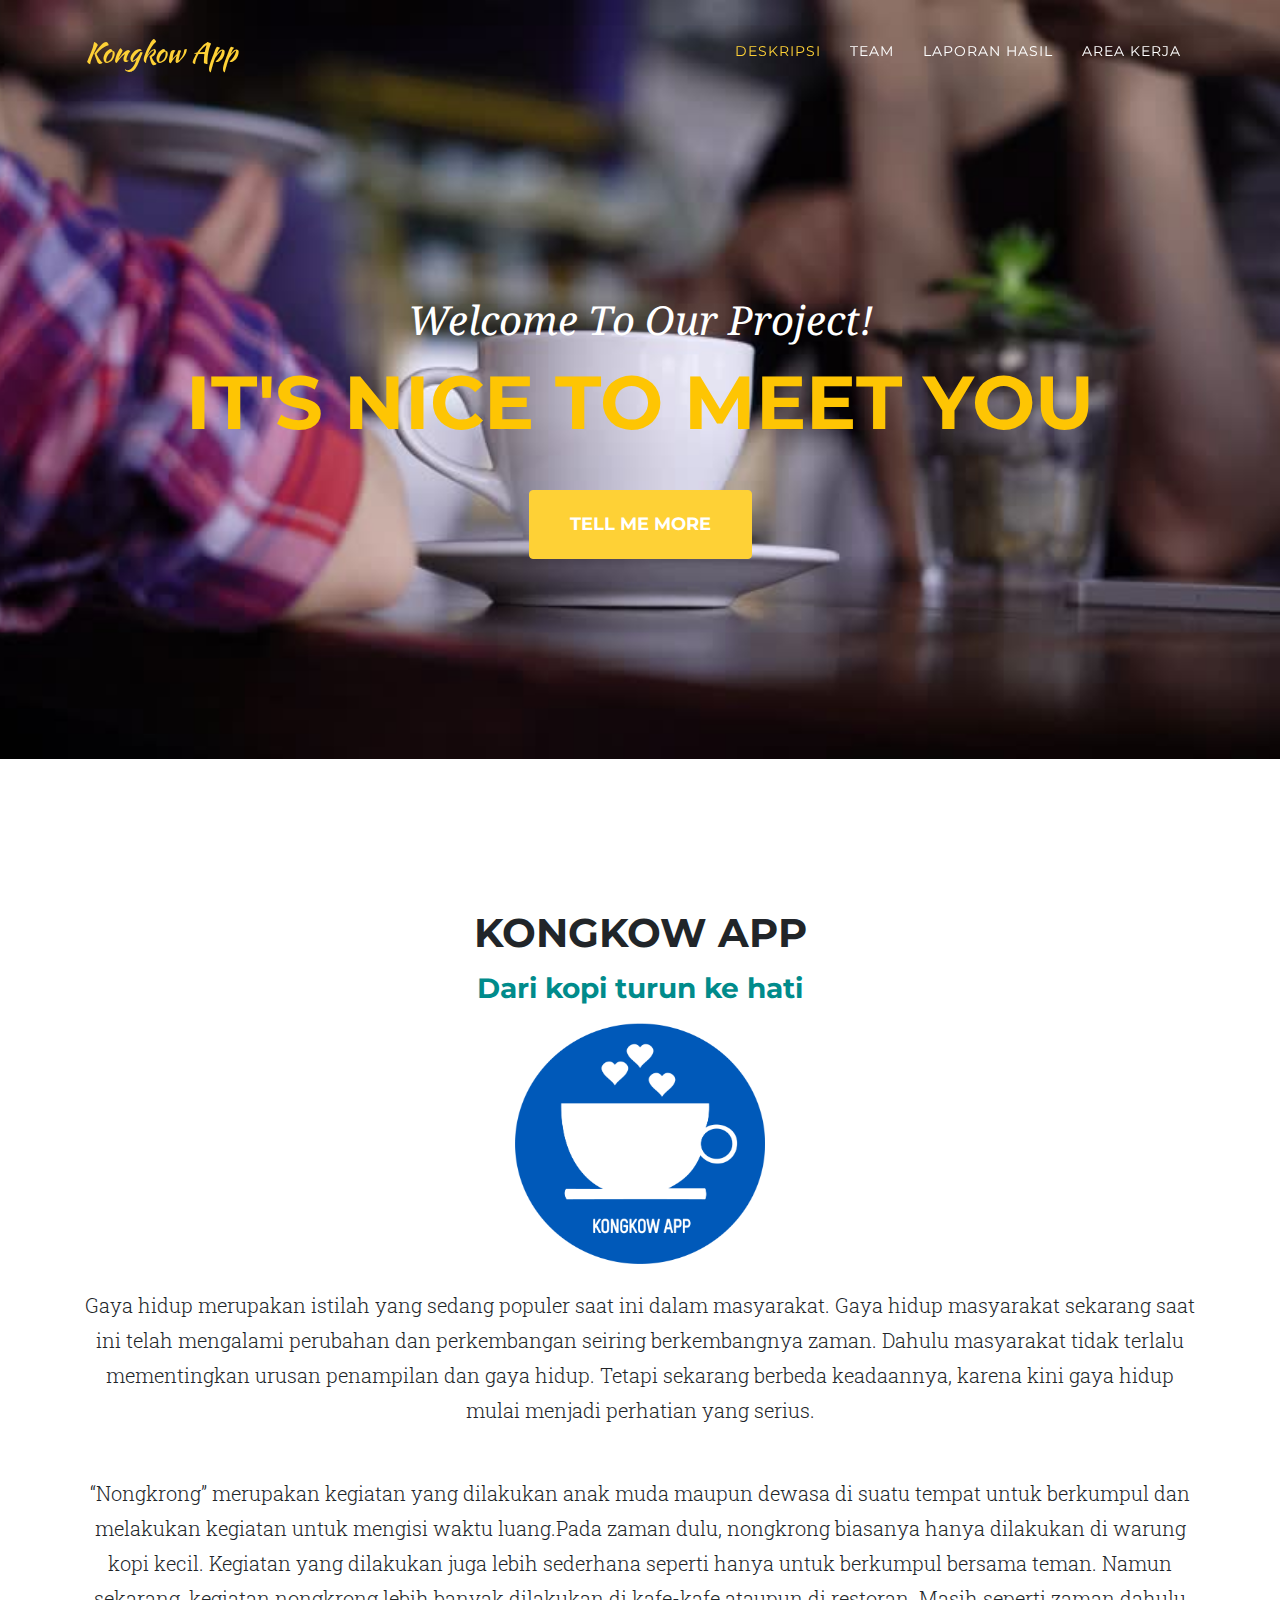
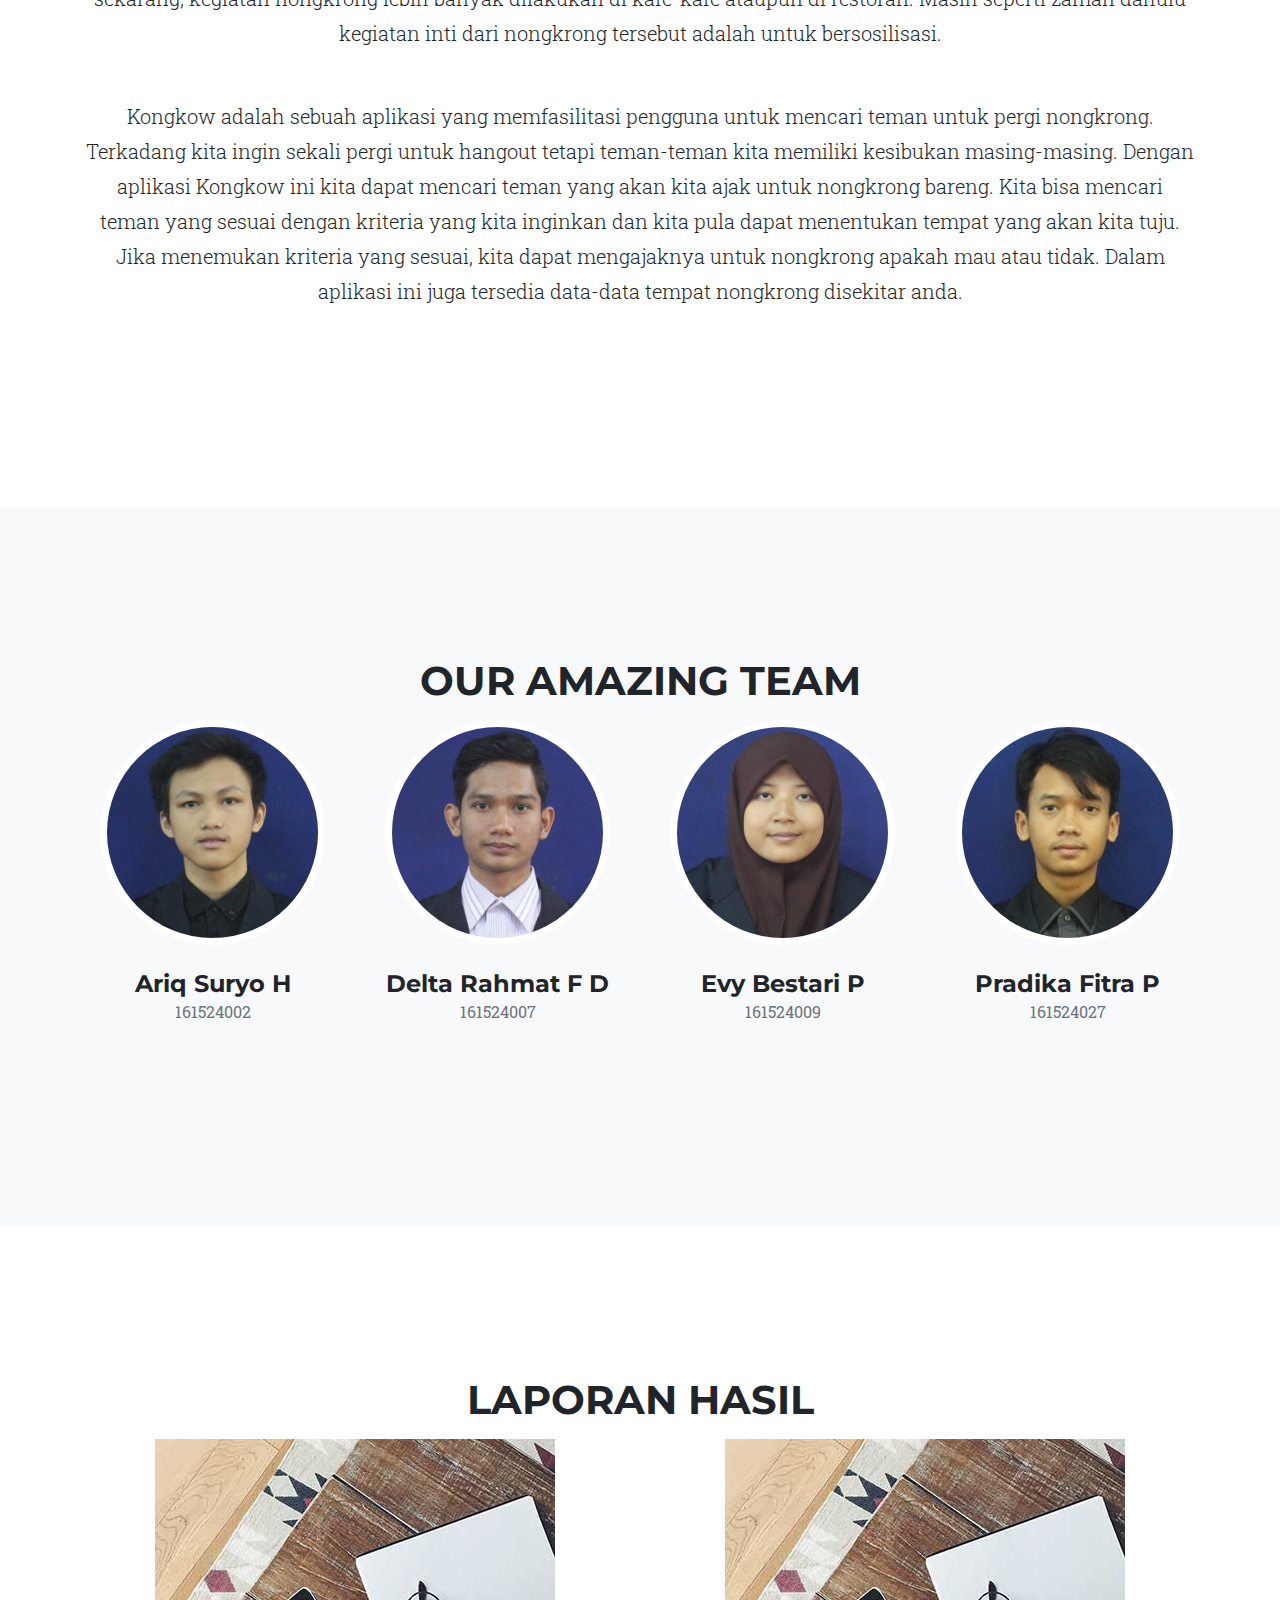
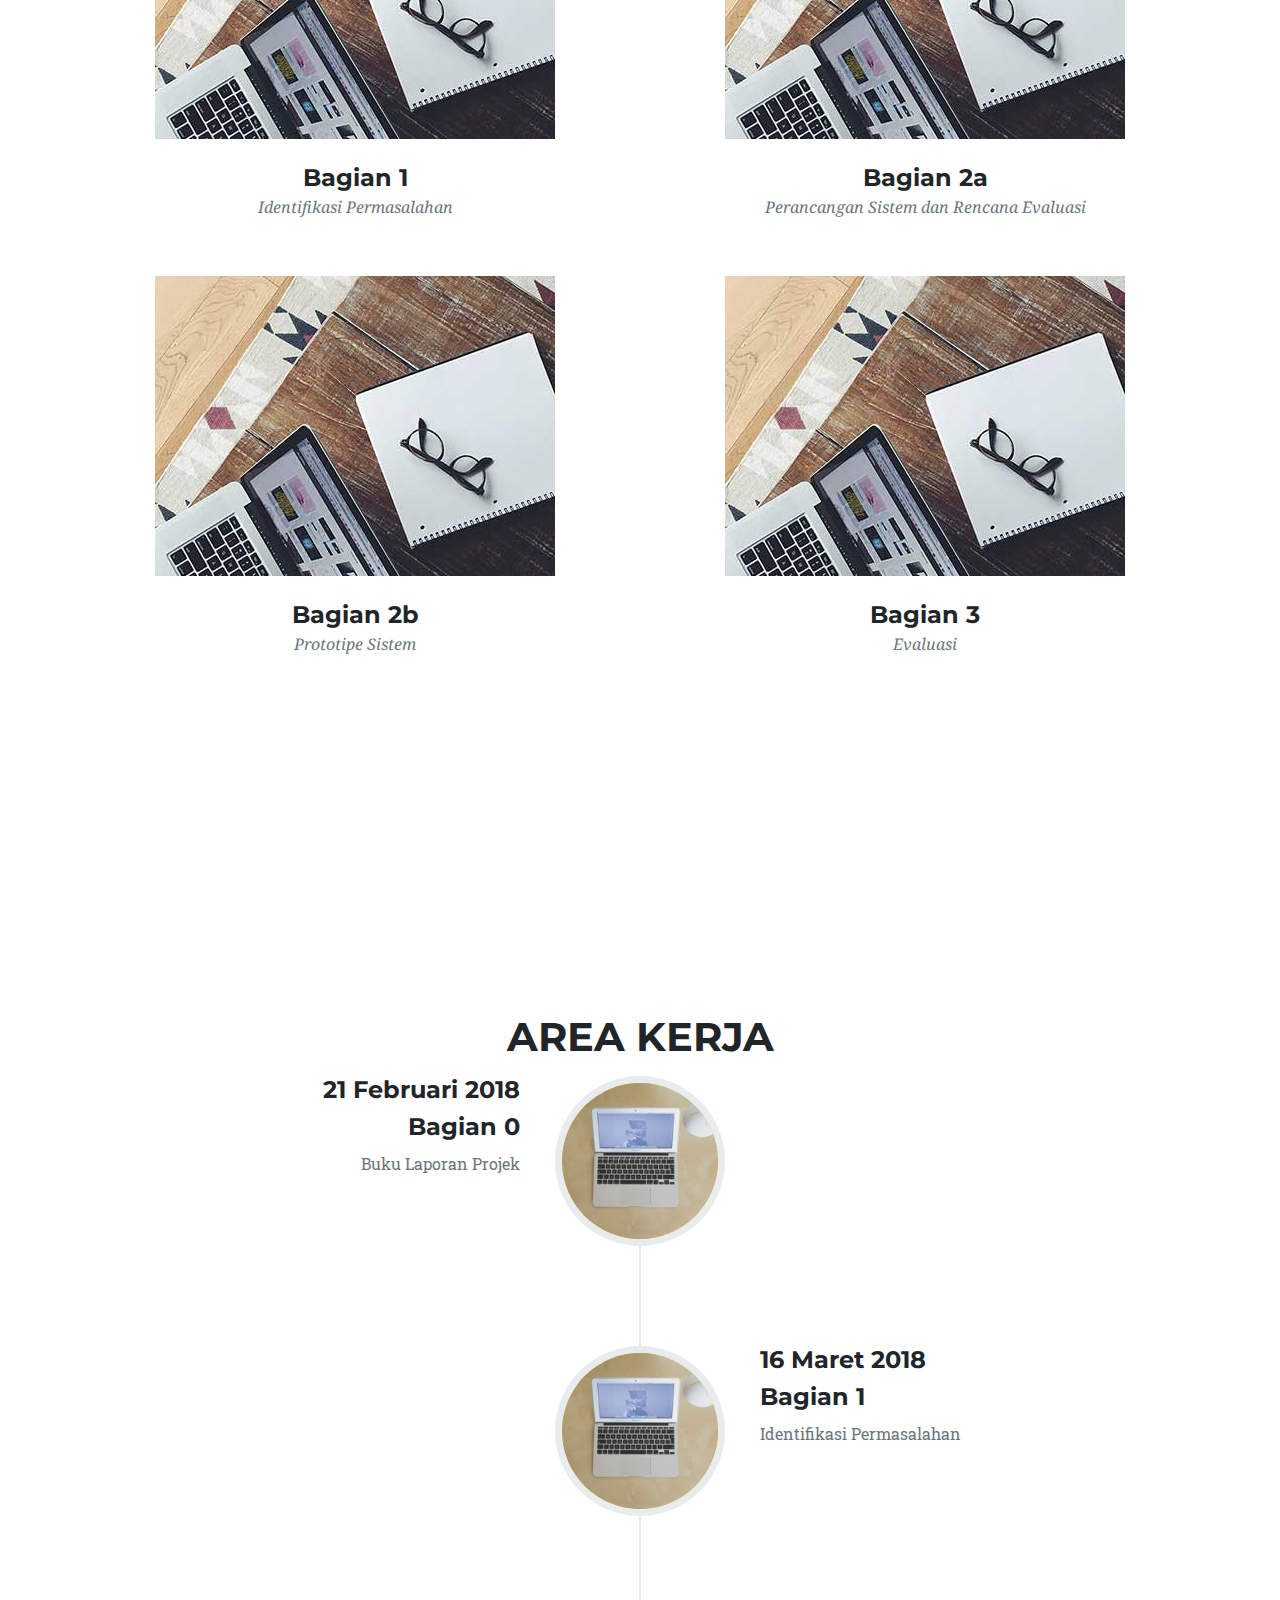
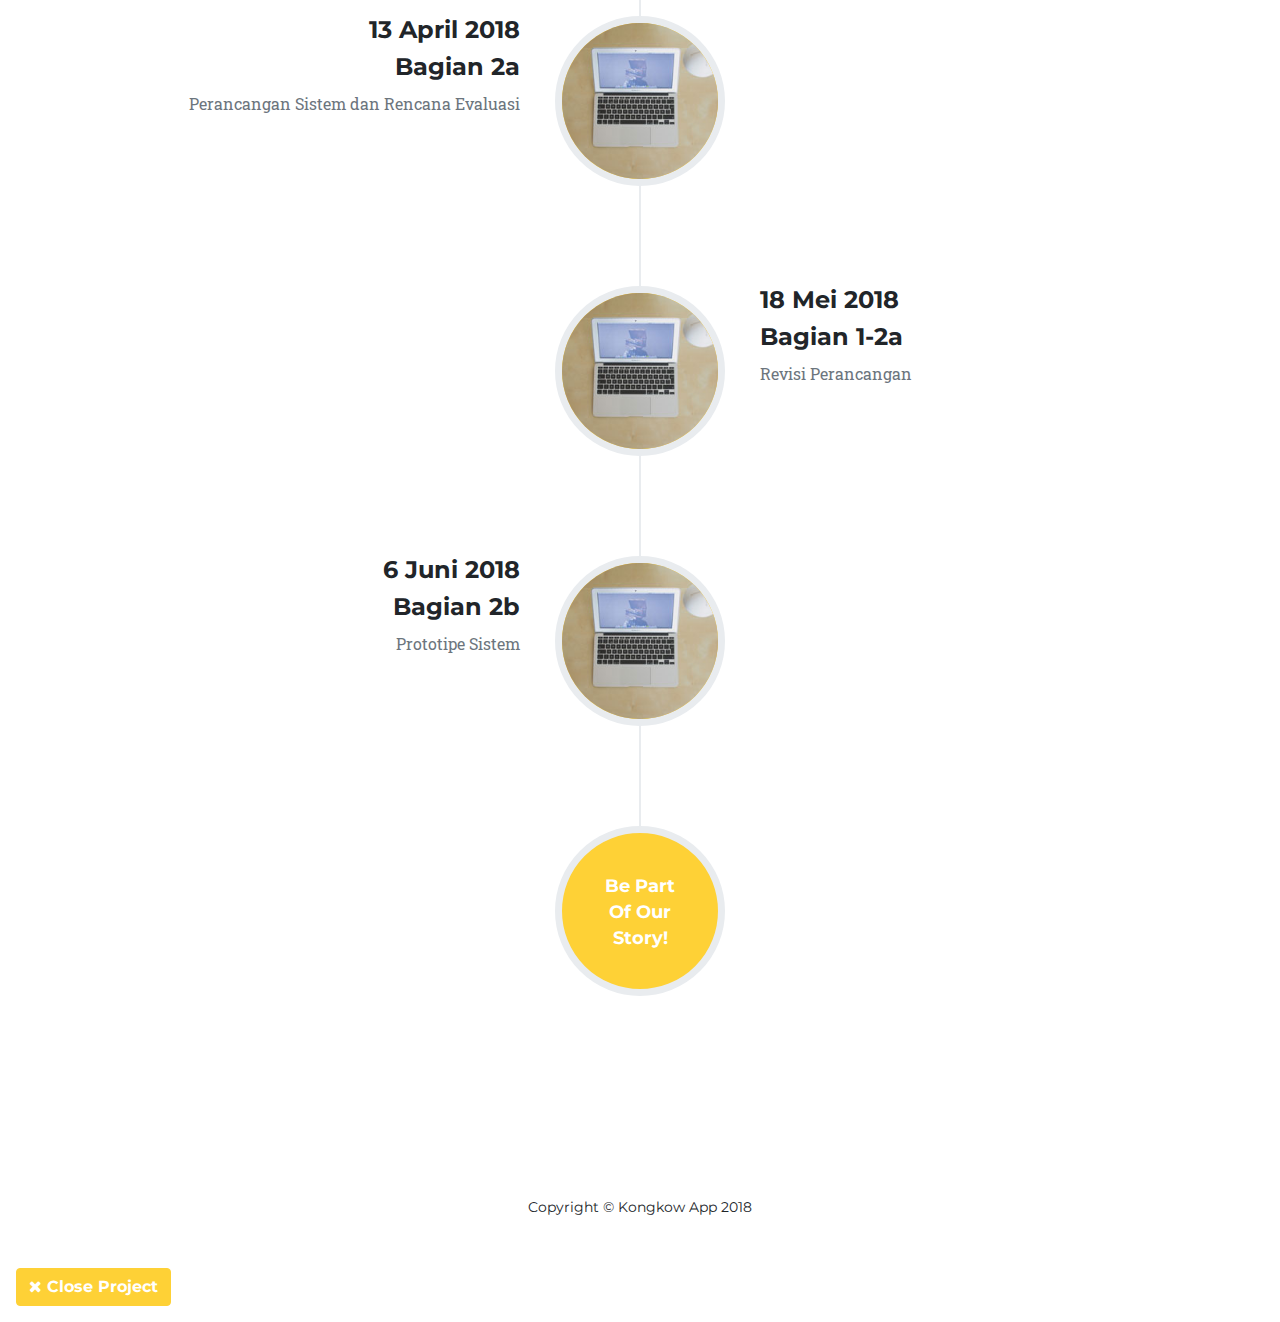
<file: index.html>
<!DOCTYPE html>
<html lang="en">

<head>

  <meta charset="utf-8">
  <meta name="viewport" content="width=device-width, initial-scale=1, shrink-to-fit=no">
  <meta name="description" content="">
  <meta name="author" content="">

  <title>Kongkow App - Laporan Kelompok 3</title>
  <link rel="icon" href="img/favicon.ico">
  <!-- Bootstrap core CSS -->
  <link href="vendor/bootstrap/css/bootstrap.min.css" rel="stylesheet">

  <!-- Custom fonts for this template -->
  <link href="vendor/font-awesome/css/font-awesome.min.css" rel="stylesheet" type="text/css">
  <link href="https://fonts.googleapis.com/css?family=Montserrat:400,700" rel="stylesheet" type="text/css">
  <link href='https://fonts.googleapis.com/css?family=Kaushan+Script' rel='stylesheet' type='text/css'>
  <link href='https://fonts.googleapis.com/css?family=Droid+Serif:400,700,400italic,700italic' rel='stylesheet' type='text/css'>
  <link href='https://fonts.googleapis.com/css?family=Roboto+Slab:400,100,300,700' rel='stylesheet' type='text/css'>

  <!-- Custom styles for this template -->
  <link href="css/agency.min.css" rel="stylesheet">

</head>

<body id="page-top" class="" >

  <!-- Navigation -->
  <nav class="navbar navbar-expand-lg navbar-dark fixed-top navbar-shrink" id="mainNav" >
    <div class="container">
      <a class="navbar-brand js-scroll-trigger" href="#page-top">Kongkow App</a>
      <button class="navbar-toggler navbar-toggler-right collapsed" type="button" data-toggle="collapse" data-target="#navbarResponsive"
        aria-controls="navbarResponsive" aria-expanded="false" aria-label="Toggle navigation" >
        Menu
        <i class="fa fa-bars"></i>
      </button>
      <div class="collapse navbar-collapse" id="navbarResponsive">
        <ul class="navbar-nav text-uppercase ml-auto">
          <li class="nav-item">
            <a class="nav-link js-scroll-trigger active" href="#deskripsi">Deskripsi</a>
          </li>
          <li class="nav-item">
            <a class="nav-link js-scroll-trigger" href="#team">Team</a>
          </li>
          <li class="nav-item">
            <a class="nav-link js-scroll-trigger" href="#portfolio">Laporan Hasil</a>
          </li>
          <li class="nav-item">
            <a class="nav-link js-scroll-trigger" href="#area-kerja">Area Kerja</a>
          </li>
        </ul>
      </div>
    </div>
  </nav>

  <!-- Header -->
  <header class="masthead">
    <div class="container">
      <div class="intro-text">
        <div class="intro-lead-in">Welcome To Our Project!</div>
        <div class="intro-heading text-uppercase" style="color :#fec503">It's Nice To Meet You</div>
        <a class="btn btn-primary btn-xl text-uppercase js-scroll-trigger" href="#deskripsi">Tell Me More</a>
      </div>
    </div>
  </header>

  <!-- Deskripsi -->
  <section id="deskripsi">
    <div class="container">
      <div class="row">
        <div class="col-lg-12 text-center">
          <h2 class="section-heading text-uppercase">Kongkow App</h2>
          <h3 style="color :darkcyan">Dari kopi turun ke hati</h3>
        </div>
      </div>
      <div class="row text-center">
        <div class="col-md">
          <img src="img/logo.png" alt="Logo Kongkow" height="250" width="250">
          <br>
          <br>
          <p class="lead mb-5">Gaya hidup merupakan istilah yang sedang populer saat ini dalam masyarakat. Gaya hidup masyarakat sekarang saat
            ini telah mengalami perubahan dan perkembangan seiring berkembangnya zaman. Dahulu masyarakat tidak terlalu mementingkan
            urusan penampilan dan gaya hidup. Tetapi sekarang berbeda keadaannya, karena kini gaya hidup mulai menjadi perhatian
            yang serius.</p>
          <p class="lead mb-5">“Nongkrong” merupakan kegiatan yang dilakukan anak muda maupun dewasa di suatu tempat untuk berkumpul dan melakukan
            kegiatan untuk mengisi waktu luang.Pada zaman dulu, nongkrong biasanya hanya dilakukan di warung kopi kecil.
            Kegiatan yang dilakukan juga lebih sederhana seperti hanya untuk berkumpul bersama teman. Namun sekarang, kegiatan
            nongkrong lebih banyak dilakukan di kafe-kafe ataupun di restoran. Masih seperti zaman dahulu kegiatan inti dari
            nongkrong tersebut adalah untuk bersosilisasi.</p>
          <p class="lead mb-5">Kongkow adalah sebuah aplikasi yang memfasilitasi pengguna untuk mencari teman untuk pergi nongkrong. Terkadang
            kita ingin sekali pergi untuk hangout tetapi teman-teman kita memiliki kesibukan masing-masing. Dengan aplikasi
            Kongkow ini kita dapat mencari teman yang akan kita ajak untuk nongkrong bareng. Kita bisa mencari teman yang
            sesuai dengan kriteria yang kita inginkan dan kita pula dapat menentukan tempat yang akan kita tuju. Jika menemukan
            kriteria yang sesuai, kita dapat mengajaknya untuk nongkrong apakah mau atau tidak. Dalam aplikasi ini juga tersedia
            data-data tempat nongkrong disekitar anda.</p>
        </div>
      </div>
    </div>

  </section>

  <!-- Team -->
  <section class="bg-light" id="team">
    <div class="container">
      <div class="row">
        <div class="col-lg-12 text-center">
          <h2 class="section-heading text-uppercase">Our Amazing Team</h2>
          <!-- <h3 class="section-subheading text-muted">Lorem ipsum dolor sit amet consectetur.</h3> -->
        </div>
      </div>
      <div class="row">
        <div class="col-sm-3">
          <div class="team-member">
            <img class="mx-auto rounded-circle" src="img/team/1.jpg" alt="">
            <h4>Ariq Suryo H</h4>
            <p class="text-muted">161524002</p>
          </div>
        </div>
        <div class="col-sm-3">
          <div class="team-member">
            <img class="mx-auto rounded-circle" src="img/team/2.jpg" alt="">
            <h4>Delta Rahmat F D</h4>
            <p class="text-muted">161524007</p>
          </div>
        </div>
        <div class="col-sm-3">
          <div class="team-member">
            <img class="mx-auto rounded-circle" src="img/team/3.jpg" alt="">
            <h4>Evy Bestari P</h4>
            <p class="text-muted">161524009</p>
          </div>
        </div>
        <div class="col-sm-3">
          <div class="team-member">
            <img class="mx-auto rounded-circle" src="img/team/4.jpg" alt="">
            <h4>Pradika Fitra P</h4>
            <p class="text-muted">161524027</p>
          </div>
        </div>
      </div>
      <!-- <div class="row">
            <div class="col-lg-8 mx-auto text-center">
              <p class="large text-muted">Lorem ipsum dolor sit amet, consectetur adipisicing elit. Aut eaque, laboriosam veritatis, quos non quis ad perspiciatis, totam corporis ea, alias ut unde.</p>
            </div>
          </div> -->
    </div>
  </section>

  <!-- Lembar Kerja -->
  <section id="portfolio">
    <div class="container">
      <div class="row">
        <div class="col-lg-12 text-center">
          <h2 class="section-heading text-uppercase">Laporan Hasil</h2>
          <!-- <h3 class="section-subheading text-muted">Lorem ipsum dolor sit amet consectetur.</h3> -->
        </div>
      </div>
      <div class="row">
        <div class="col-md-6 col-sm-6 portfolio-item">
          <a class="portfolio-link" data-toggle="modal" href="#portfolioModal1">
            <div class="portfolio-hover">
              <div class="portfolio-hover-content">
                <i class="fa fa-plus fa-3x"></i>
              </div>
            </div>
            <img class="img-fluid" src="img/portfolio/05-thumbnail.jpg" alt="">
          </a>
          <div class="portfolio-caption">
            <h4>Bagian 1</h4>
            <p class="text-muted">Identifikasi Permasalahan</p>
          </div>
        </div>
        <div class="col-md-6 col-sm-6 portfolio-item">
          <a class="portfolio-link" data-toggle="modal" href="#portfolioModal2">
            <div class="portfolio-hover">
              <div class="portfolio-hover-content">
                <i class="fa fa-plus fa-3x"></i>
              </div>
            </div>
            <img class="img-fluid" src="img/portfolio/05-thumbnail.jpg" alt="">
          </a>
          <div class="portfolio-caption">
            <h4>Bagian 2a</h4>
            <p class="text-muted">Perancangan Sistem dan Rencana Evaluasi</p>
          </div>
        </div>
        <div class="col-md-6 col-sm-6 portfolio-item">
          <a class="portfolio-link" data-toggle="modal" href="#portfolioModal3">
            <div class="portfolio-hover">
              <div class="portfolio-hover-content">
                <i class="fa fa-plus fa-3x"></i>
              </div>
            </div>
            <img class="img-fluid" src="img/portfolio/05-thumbnail.jpg" alt="">
          </a>
          <div class="portfolio-caption">
            <h4>Bagian 2b</h4>
            <p class="text-muted">Prototipe Sistem</p>
          </div>
        </div>
        <div class="col-md-6 col-sm-6 portfolio-item">
          <a class="portfolio-link" data-toggle="modal" href="#portfolioModal4">
            <div class="portfolio-hover">
              <div class="portfolio-hover-content">
                <i class="fa fa-plus fa-3x"></i>
              </div>
            </div>
            <img class="img-fluid" src="img/portfolio/05-thumbnail.jpg" alt="">
          </a>
          <div class="portfolio-caption">
            <h4>Bagian 3</h4>
            <p class="text-muted">Evaluasi</p>
          </div>
        </div>
      </div>
    </div>
  </section>

  <!-- Area Kerja -->
  <section class="" "bg-light"="" id="area-kerja">
    <div class="container">
      <div class="row">
        <div class="col-lg-12 text-center">
          <h2 class="section-heading text-uppercase">Area Kerja</h2>
          <!-- <h3 class="section-subheading text-muted">Lorem ipsum dolor sit amet consectetur.</h3> -->
        </div>
      </div>
      <div class="row">
        <div class="col-lg-12">
          <ul class="timeline">
            <li>
              <!-- <div class="timeline-image">
                                  <img class="rounded-circle img-fluid " src="img/about/3.jpg" alt="">
                              </div> -->
              <div class="timeline-image area-kerja-item">
                <a class="area-kerja-link" data-toggle="modal" href="#areakerja1">
                  <div class="area-kerja-hover">
                    <div class="area-kerja-hover-content">
                      <i class="fa fa-plus fa-3x"></i>
                    </div>
                  </div>
                  <img class="rounded-circle img-fluid" src="img/about/3.jpg" alt="">
                </a>
              </div>
              <div class="timeline-panel">
                <div class="timeline-heading">
                  <h4>21 Februari 2018</h4>
                  <h4 class="subheading">Bagian 0</h4>
                </div>
                <div class="timeline-body">
                  <p class="text-muted">Buku Laporan Projek</p>
                </div>
              </div>
            </li>
            <li class="timeline-inverted">
              <!-- <div class="timeline-image">
                                  <br>
                                  <h4>Bagian 1</h4>
                                  <img class="rounded-circle img-fluid " src="img/about/3.jpg" alt="">
                              </div> -->
              <div class="timeline-image area-kerja-item">
                <a class="area-kerja-link" data-toggle="modal" href="#areakerja2">
                  <div class="area-kerja-hover">
                    <div class="area-kerja-hover-content">
                      <i class="fa fa-plus fa-3x"></i>
                    </div>
                  </div>
                  <img class="rounded-circle img-fluid" src="img/about/3.jpg" alt="">
                </a>
              </div>
              <div class="timeline-panel">
                <div class="timeline-heading">
                  <h4>16 Maret 2018</h4>
                  <h4 class="subheading">Bagian 1</h4>
                </div>
                <div class="timeline-body">
                  <p class="text-muted">Identifikasi Permasalahan</p>
                </div>
              </div>
            </li>
            <li>
              <!-- <div class="timeline-image">
                                  <br>
                                  <h4>Bagian 2a</h4>
                                  <img class="rounded-circle img-fluid" src="img/about/3.jpg" alt="">
                              </div> -->
              <div class="timeline-image area-kerja-item">
                <a class="area-kerja-link" data-toggle="modal" href="#areakerja3">
                  <div class="area-kerja-hover">
                    <div class="area-kerja-hover-content">
                      <i class="fa fa-plus fa-3x"></i>
                    </div>
                  </div>
                  <img class="rounded-circle img-fluid" src="img/about/3.jpg" alt="">
                </a>
              </div>
              <div class="timeline-panel">
                <div class="timeline-heading">
                  <h4>13 April 2018</h4>
                  <h4 class="subheading">Bagian 2a</h4>
                </div>
                <div class="timeline-body">
                  <p class="text-muted">Perancangan Sistem dan Rencana Evaluasi</p>
                </div>
              </div>
            </li>
            <li class="timeline-inverted">
              <!-- <div class="timeline-image">
                                  <br>
                                  <h4>Bagian 2b</h4>
                                  <img class="rounded-circle img-fluid" src="img/about/3.jpg" alt="">
                              </div> -->
              <div class="timeline-image area-kerja-item">
                <a class="area-kerja-link" data-toggle="modal" href="#areakerja4">
                  <div class="area-kerja-hover">
                    <div class="area-kerja-hover-content">
                      <i class="fa fa-plus fa-3x"></i>
                    </div>
                  </div>
                  <img class="rounded-circle img-fluid" src="img/about/3.jpg" alt="">
                </a>
              </div>
              <div class="timeline-panel">
                <div class="timeline-heading">
                  <h4>18 Mei 2018</h4>
                  <h4 class="subheading">Bagian 1-2a</h4>
                </div>
                <div class="timeline-body">
                  <p class="text-muted">Revisi Perancangan</p>
                </div>
              </div>
            </li>
            <li>
              <!-- <div class="timeline-image">
                                  <br>
                                  <h4>Bagian 3</h4>
                                  <img class="rounded-circle img-fluid" src="img/about/3.jpg" alt="">
                              </div> -->
              <div class="timeline-image area-kerja-item">
                <a class="area-kerja-link" data-toggle="modal" href="#areakerja5">
                  <div class="area-kerja-hover">
                    <div class="area-kerja-hover-content">
                      <i class="fa fa-plus fa-3x"></i>
                    </div>
                  </div>
                  <img class="rounded-circle img-fluid" src="img/about/3.jpg" alt="">
                </a>
              </div>
              <div class="timeline-panel">
                <div class="timeline-heading">
                  <h4>6 Juni 2018</h4>
                  <h4 class="subheading">Bagian 2b</h4>
                </div>
                <div class="timeline-body">
                  <p class="text-muted">Prototipe Sistem</p>
                </div>
              </div>
            </li>
            <li class="timeline-inverted">
              <div class="timeline-image">
                <h4>Be Part
                  <br>Of Our
                  <br>Story!</h4>
              </div>
            </li>
          </ul>
        </div>
      </div>
    </div>
  </section>

  <!-- Footer -->
  <footer>
    <div class="container">
      <div class="row">
        <div class="col-md">
          <span class="copyright">Copyright © Kongkow App 2018</span>
        </div>
        <!-- <div class="col-md-4">
              <span class="copyright">Copyright &copy; Kongkow App 2018</span>
            </div> -->

        <!-- <div class="col-md-4">
              <ul class="list-inline social-buttons">
                <li class="list-inline-item">
                  <a href="#">
                    <i class="fa fa-twitter"></i>
                  </a>
                </li>
                <li class="list-inline-item">
                  <a href="#">
                    <i class="fa fa-facebook"></i>
                  </a>
                </li>
                <li class="list-inline-item">
                  <a href="#">
                    <i class="fa fa-linkedin"></i>
                  </a>
                </li>
              </ul>
            </div> -->
        <!-- <div class="col-md-4">
              <ul class="list-inline quicklinks">
                <li class="list-inline-item">
                  <a href="#">Privacy Policy</a>
                </li>
                <li class="list-inline-item">
                  <a href="#">Terms of Use</a>
                </li>
              </ul> -->
      </div>
    </div>

  </footer>

  <!-- Portfolio Modals -->

  <!-- LH Modal 1 -->
  <div class="portfolio-modal modal fade" id="portfolioModal1" tabindex="-1" role="dialog" aria-hidden="true" style="display: none;">
    <div class="modal-dialog">
      <div class="modal-content">
        <div class="close-modal" data-dismiss="modal">
          <div class="lr">
            <div class="rl"></div>
          </div>
        </div>
        <div class="container">
          <div class="row">
            <div class="col-lg-10 mx-auto">
              <div class="modal-body">
                <h2 class="text-uppercase">Bagian 1</h2>
                <p class="item-intro text-muted">Identifikasi Permasalahan</p>
              </div>
              <div class="modal-body" style="text-align:left">
                <!-- Project Details Go Here -->
                <!-- <img class="img-fluid d-block mx-auto" src="img/portfolio/01-full.jpg" alt="">

                                  <p>Use this area to describe your project. Lorem ipsum dolor sit amet, consectetur adipisicing
                                      elit. Est blanditiis dolorem culpa incidunt minus dignissimos deserunt repellat aperiam
                                      quasi sunt officia expedita beatae cupiditate, maiores repudiandae, nostrum, reiciendis
                                      facere nemo!</p>
                                  <ul class="list-inline">
                                      <li>Date: January 2017</li>
                                      <li>Client: Threads</li>
                                      <li>Category: Illustration</li>
                                  </ul> -->
                <div id="accordion">
                  <div class="card">
                    <div class="card-header">
                      <a class="card-link" data-toggle="collapse" href="#collapseOne" style="color:steelblue" aria-expanded="true">
                        <b>Identifikasi Permasalahan</b>
                      </a>
                    </div>
                    <div id="collapseOne" class="collapse" data-parent="#accordion" >
                      <div class="card-body">
                        <p>Kongkow App adalah sebuah aplikasi layanan pencarian sosial berbasis lokasi yang memfasilitasi pengguna untuk berkomunikasi antara pengguna lainnya yang saling menginginkan untuk <strong>menemukan teman baru untuk pergi <em>hangout</em></strong>. Kongkow App memungkinkan pengguna menemukan pengguna lain yang cocok untuk mengobrol dan pergi <em>hangout</em> sesuai dengan kriteria yang kita inginkan.</p>
                        <p>Terkadang kita ingin sekali pergi <em>hangout </em>namun teman-teman kita memiliki kesibukan masing-masing. Dengan aplikasi ini, diharapkan dapat membantu kita dalam mencari teman baru yang saling menginginkan untuk <em>hangout, </em>dengan pengguna yang memiliki kecocokan berdasarkan umur, <em>gender</em>, <em>interest</em>, dll.</p>
                        <p>Rancangan aplikasi ini dibuat dengan tujuan memfasilitasi pengguna agar lebih mudah dalam melakukan pencarian teman untuk <em>hangout</em>. Khususnya untuk primary user yang sudah ditentukan sub-sistemnya. Misalnya ketika user akan mencari teman, maka disediakan kriteria teman yang seperti apa yang akan ditampilkan untuk user tersebut. Setelah user tersebut menemukan teman yang dirasa cocok, maka aplikasi juga dapat memberikan rekomendasi tempat yang dekat dari user tersebut. Dalam aplikasi yang akan kami buat ini, kami memiliki target user untuk kalangan remaja sampai dewasa. Jadi, dapat disimpulkan bahwa rancangan aplikasi akan dibuat dengan tujuan untuk memenuhi keinginan dan kebutuhan user (<em>User Centered Design</em>).</p>
                      </div>
                    </div>
                  </div>
                  <div class="card">
                    <div class="card-header">
                      <a class="card-link collapsed" data-toggle="collapse" href="#collapseTwo" style="color:steelblue" aria-expanded="false">
                        <b>Analisis Sistem Saat Ini</b>
                      </a>
                    </div>
                    <div id="collapseTwo" class="collapse" data-parent="#accordion" >
                      <div class="card-body">
                          <p>A. Dalam proses analisis sistem saat ini, user cenderung tidak pernah memakai aplikasi yang khusus untuk mencari teman untuk Namun untuk aplikasi mencari teman baru, user pernah memakainya walaupun tujuan pemakaiannya bukan hanya untuk <em>hangout</em>. Setelah melakukan wawancara terhadap user, ada beberapa aplikasi sejenis yang digunakan untuk &ldquo;<em>mencari teman baru</em>&rdquo; yaitu Tinder, Badoo, Paktor, Line, Beetalk, dll. Sedangkan untuk analisis dari sistem manual ialah user melakukan ajakan secara personal langsung untuk mengajak <em>hangout</em>.</p>
                            <ol>
                            <li>Tinder</li>
                            </ol>
                            <p style="padding-left: 30px;">Aplikasi ini mungkin sudah cukup terkenal dikalangan remaja hingga dewasa sebagai layanan pencarian berbasis lokasi yang memfasilitasi komunikasi antara pengguna yang saling tertarik, yang memungkinkan kecocokkan pengguna untuk mengobrol. Aplikasi ini biasanya digunakan sebagai layanan kencan, dan telah bercabang untuk memberikan layanan yang lebih, sehingga lebih umum di aplikasi sosial media.</p>
                            <p style="padding-left: 30px;">Kelebihan :</p>
                            <ul>
                            <li>Tampilan yang cukup menarik</li>
                            <li>Dapat terhubung dengan data dari Facebook dan Instagram, membuat data profil lebih</li>
                            <li>Mengetahui jarak lokasi user lain dari lokasi user saat ini.</li>
                            <li>Mudah digunakan, tidak banyak yang harus dilakukan saat mencari teman.</li>
                            </ul>
                            <p style="padding-left: 30px;">Kekurangan :</p>
                            <ul>
                            <li>Filter pencarian hanya sebatas gender, umur, dan jarak.</li>
                            <li>Banyak fitur yang diharuskan untuk berbayar.</li>
                            </ul>
                            <ol start="2">
                            <li>Badoo</li>
                            </ol>
                            <p style="padding-left: 30px;">Badoo adalah sebuah layanan jejaring sosial berbasis biro jodoh multi Bahasa. Aplikasi ini mirip seperti tinder, namun ada beberapa fitur yang berbeda.</p>
                            <p style="padding-left: 30px;">Kelebihan :</p>
                            <ul>
                            <li>Banyaknya verifikasi bagi user, bertujuan agar mencegah penggunaan data palsu dan mudah dipercaya oleh orang lain dengan tanda</li>
                            <li>Mengetahui orang yang berkunjung ke profile kita.</li>
                            <li>Memiliki banyak fitur untuk cari teman (<em>People nearby, lookalikes, Friends of friends</em>).</li>
                            <li>Adanya tingkat ke populeran profil kita dalam list pencarian.</li>
                            <li>Adanya informasi user lebih lengkap (bahasa yang digunakan, hubungan yang sedang dijalani, apakah merokok atau tidak, apakah minum-minuman beralkohol, dll)</li>
                            </ul>
                            <p style="padding-left: 30px;">Kekurangan :</p>
                            <ul>
                            <li>User lain dapat bebas melakukan chat kepada kita walaupun belum berteman.</li>
                            <li>Beberapa fitur diharuskan untuk berbayar.</li>
                            </ul>
                            <ol start="3">
                            <li>Line People Nearby</li>
                            </ol>
                            <p style="padding-left: 30px;">Merupakan salah satu fitur terbaru yang merupakan bagian dari komitmen LINE untuk terus mendekatkan jarak para penggunanya. Fitur ini dirancang untuk memungkinkan para pengguna menemukan dan berhubungan dengan teman baru berdasarkan lokasi pengguna.</p>
                            <p style="padding-left: 30px;">Kelebihan :</p>
                            <ul>
                            <li>Sangat simple dan mudah digunakan.</li>
                            </ul>
                            <p style="padding-left: 30px;">Kekurangan :</p>
                            <ul>
                            <li>Tidak banyak informasi yang ditampilkan dari user tersebut</li>
                            <li>Rentan pemalsuan data akibat dari minimnya informasi user tersebut.</li>
                            </ul>
                            <ol start="4">
                            <li>Sistem Manual</li>
                            </ol>
                            <p style="padding-left: 30px;">Kelebihan :</p>
                            <ul>
                            <li>Lebih mengetahui user secara langsung.</li>
                            <li>Lebih nyaman untuk hangout, tau apa yang akan dibicarakan.</li>
                            <li>Lebih aman.</li>
                            </ul>
                            <p style="padding-left: 30px;">Kekurangan :</p>
                            <ul>
                            <li>Terkadang teman memiliki waktu kosong yang tidak sama dengan kita.</li>
                            <li>Membatalkan secara tiba-tiba.</li>
                            </ul>
                            <p>B. Dalam Analisis Pengembangan Data</p>
                            <p>Dari hasil wawancara yang sudah kami lakukan, kami menganalisis bahwa ada banyak hal yang sangat bermanfaat bagi pengembangan aplikasi kami selanjutnya. Hal-hal tersebut adalah :</p>
                            <ul>
                            <li>User memiliki tingkat kekhawatiran yang cukup tinggi dengan orang-orang yang tidak dikenal dan bisa jadi memakai identitas palsu. Maka untuk itu user memberi masukan juga untuk menambah deskripsi profil setiap user. User dapat melakukan sinkronisasi data dari Instagram, Facebook, Google+, dll. Semakin banyak data yang di sinkronisasi semakin tinggi pula kepercayaan user kepadanya.</li>
                            <li>User dapat menambahkan interest atau hobby yang sama dalam melakukan pencarian terhadap teman nongkrong. Hal ini agar antar user pada saat nongkrong memiliki obrolan yang lebih luas.</li>
                            <li>Adanya sistem point atau insentif pada saat kita melakukan pertemuan agar lebih menarik user memakai aplikasi tersebut.</li>
                            <li>Adanya rekomendasi tempat yang biasa dipakai untuk nongkrong, bisa juga aplikasi bekerja sama dengan tempat-tempat nongkrong, agar user yang memilih tempat tersebut untuk nongkrong bisa mendapat diskon,dsb.</li>
                            </ul>
                      </div>
                    </div>
                  </div>
                  <div class="card">
                    <div class="card-header">
                      <a class="card-link collapsed" data-toggle="collapse" href="#collapseThree" style="color:steelblue" aria-expanded="false">
                        <b>Deskripsi ringkas karakteristik utama dari user pengguna sistem</b>
                      </a>
                    </div>
                    <div id="collapseThree" class="collapse" data-parent="#accordion" >
                      <div class="card-body">
                        <p>Stakeholder dalam proses-proses aplikasi kami,yaitu:</p>
                        <p>Primary user pada sistem pencarian teman hangout adalah user yang ingin mencari teman untuk hangout ke caf&eacute;.</p>
                        <ul>
                        <li>Berusia antara remaja sampai dewasa</li>
                        <li>Pria atau wanita</li>
                        <li>Berkemampuan kognitf membaca</li>
                        <li>Berkemampuan perseptual melihat</li>
                        </ul>
                        <p>Secondary user pada sitem pencarian teman hangout kami juga adalah user yang juga memakai aplikasi kami untuk mencari teman hangout. Karena penerima output dari sistem kami adalah user juga.</p>
                        <p>Tertiary user pada sistem kami adalah pemilik caffee, karena pemilik caffee akan diuntungkan dengan adanya user kami yang hangout di caffee mereka.</p>
                      </div>
                    </div>
                  </div>
                  <div class="card">
                    <div class="card-header">
                      <a class="card-link collapsed" data-toggle="collapse" href="#collapseFour" style="color:steelblue" aria-expanded="false">
                        <b>Deskripsi ringkas tentang data yang dibutuhkan dan cara mengumpulkannya</b>
                      </a>
                    </div>
                    <div id="collapseFour" class="collapse" data-parent="#accordion" >
                      <div class="card-body">
                        <ol>
                          <li><span style="font-weight: 400;"> Proses Mencari Teman</span></li>
                          </ol>
                          <ul>
                          <li style="font-weight: 400;"><span style="font-weight: 400;">Data User</span></li>
                          <ul>
                          <li style="font-weight: 400;"><span style="font-weight: 400;">Umur</span></li>
                          <li style="font-weight: 400;"><span style="font-weight: 400;">Gender</span></li>
                          <li style="font-weight: 400;"><span style="font-weight: 400;">Interest</span></li>
                          <li style="font-weight: 400;"><span style="font-weight: 400;">Lokasi (koordinat google maps, atau alamat)</span></li>
                          </ul>
                          <li style="font-weight: 400;"><span style="font-weight: 400;">Data tempat</span></li>
                          <ul>
                          <li style="font-weight: 400;"><span style="font-weight: 400;">Nama tempat</span></li>
                          <li style="font-weight: 400;"><span style="font-weight: 400;">Lokasi (alamat atau koordinat google maps)</span></li>
                          <li style="font-weight: 400;"><span style="font-weight: 400;">Rating</span></li>
                          <li style="font-weight: 400;"><span style="font-weight: 400;">Foto (foto dari google atau ditambahkan sendiri oleh )</span></li>
                          </ul>
                          <li style="font-weight: 400;"><span style="font-weight: 400;">Tanggal</span></li>
                          <li style="font-weight: 400;"><span style="font-weight: 400;">Jam</span></li>
                          <li style="font-weight: 400;"><span style="font-weight: 400;">Deskripsi (ditambahkan oleh user)</span></li>
                          </ul>
                          <ol start="2">
                          <li><span style="font-weight: 400;"> Proses chatting</span></li>
                          </ol>
                          <ul>
                          <li style="font-weight: 400;"><span style="font-weight: 400;">Data user</span></li>
                          <ul>
                          <li style="font-weight: 400;"><span style="font-weight: 400;">Nama</span></li>
                          <li style="font-weight: 400;"><span style="font-weight: 400;">Foto</span></li>
                          <li style="font-weight: 400;"><span style="font-weight: 400;">Tanggal lahir</span></li>
                          </ul>
                          <li style="font-weight: 400;"><span style="font-weight: 400;">Data chat</span></li>
                          <ul>
                          <li style="font-weight: 400;"><span style="font-weight: 400;">Message</span></li>
                          <li style="font-weight: 400;"><span style="font-weight: 400;">Sender</span></li>
                          <li style="font-weight: 400;"><span style="font-weight: 400;">Receiver </span></li>
                          <li style="font-weight: 400;"><span style="font-weight: 400;">Tanggal &amp; waktu</span></li>
                          </ul>
                          </ul>
                          <p><span style="font-weight: 400;">Cara mengumpulkan data :</span></p>
                          <ul>
                          <li style="font-weight: 400;"><span style="font-weight: 400;">Observasi : mengamati kebiasaan anak muda yang suka nongkrong.</span></li>
                          <li style="font-weight: 400;"><span style="font-weight: 400;">Interview : mewawancarai anak muda yang sering nongkrong dan bagaimana cara mereka mengajak temannya untuk nongkrong yang akan kami jadikan fitur untuk mempermudah user</span></li>
                          </ul><br>
                            <p><span style="font-weight: 400;">Relasi antar data :</span></p>
                            <img class="img-fluid d-block mx-auto" src="img/RelasiData.png" alt="Relasi Antar Data">
                            </ol>

                          <p>Penjelasan Untuk relasi :</p>
                          <ol>
                            <li><strong>(user_punya_interest)</strong> setiap user bisa memiliki banyak interest, interest pun bisa dimiliki oleh banyak user.</li>
                            <li><strong>(user_punya_message)</strong> setiap user yang memiliki message akan dicatat di database, setiap user bisa memiliki banyak pesan, setiap pesan maksimal dimiliki oleh 2 user, yaitu receiver dan sender</li>
                            <li><strong>(user_punya_appointment)</strong> setiap user bisa membuat banyak appointment.</li>
                            <li><strong>(user_submit_appointment) </strong> setiap user bisa mensubmit banyak appointment, dan setiap appointment bisa disubmit oleh banyak user</li>
                            <li><strong>(appointment_punya_tempat)</strong> setiap tempat bisa memiliki banyak appointment, namun satu appointment harus memiliki satu tempat</li>
                          </ol><br>

                          <p>Penjelasan Untuk Atribut pada setiap Entity :</p>
                          <ol>
                            <li>Atribut pada entity <strong>User</strong>
                              <ul>
                                <li><strong>id_user</strong> dan <strong>nama</strong> dibutuhkan sebagai identitas dari user</li>
                                <li><strong>gender</strong> dan <strong>tanggal lahir</strong> dibutuhkan dalam proses pencarian appointment</li>
                                <li><strong>status</strong> dibutuhkan untuk user membuat deskripsi singkat tentang dirinya</li>
                              </ul>
                            </li>

                            <li>Atribut pada entity <strong>Interest</strong>
                              <ul>
                                <li><strong>id_interest</strong> dan <strong>nama interest</strong> dibutuhkan sebagai identitas dari interest</li>
                              </ul>
                            </li>

                            <li>Atribut pada entity <strong>Message</strong>
                              <ul>
                                <li><strong>id_mess</strong> dan <strong>tanggal dan waktu</strong> dibutuhkan sebagai identitas message</li>
                                <li><strong>message</strong> dibutuhkan untuk menyimpan isi pesan</li>
                                <li><strong>id_receiver</strong> dan <strong>id_sender</strong> dibutuhkan sebagai identitas pengirim dan penerima pesan</li>
                              </ul>
                            </li>

                            <li>Atribut pada entity <strong>Tempat</strong>
                              <ul>
                                <li><strong>id_tempat</strong> dan <strong>id_tempat</strong> sebagai identitas dari entity tempat</li>
                                <li><strong>Alamat</strong> dan <strong>koordinat google maps</strong> dibutuhkan untuk menunjukan lokasi dari tempat tersebut</li>
                              </ul>
                            </li>

                            <li>Atribut pada entity <strong>Appointment</strong>
                              <ul>
                                <li><strong>id_app</strong> dibutuhkan sebagai identitas appointment</li>
                                <li><strong>id_tempat</strong>dibutuhkan sebagai identitas tempat dari appointment yang telah dibuat</li>
                                <li><strong>tanggal dan waktu</strong> dibutuhkan untuk penjelasan waktu appointment</li>
                                <li><strong>deskripsi</strong> dibutuhkan untuk menyimpan penjelasan tentang appointment oleh pembuat appointment</li>
                              </ul>
                            </li>

                            <li>Atribut pada entity <strong>user_punya_interest</strong>
                              <ul>
                                <li><strong>id_interest</strong> dan <strong>id_user</strong> dibutuhkan untuk mengetahui siapa saja yang interest ke mana saja</li>
                              </ul>
                            </li>

                            <li>Atribut pada entity <strong>user_punya_message</strong>
                              <ul>
                                <li><strong>id_user</strong> dan <strong>id_mess</strong> dibutuhkan untuk mengetahui user mana saja yang berhubungan dengan message yang bersangkutan</li>
                              </ul>
                            </li>

                            <li>Atribut pada entity <strong>user_submit_appointment</strong>
                              <ul>
                                <li><strong>id_app</strong> dan <strong>id_user</strong> dibutuhkan untuk mengetahui user mana saja yang mensubmit sebuah appointment dan appointment mana saja yang disubmit oleh seorang user</li>
                              </ul>
                            </li>

                          </ol>
                          <br>

                      </div>
                    </div>
                  </div>
                  <div class="card">
                    <div class="card-header">
                      <a class="card-link collapsed" data-toggle="collapse" href="#collapseFive" style="color:steelblue" aria-expanded="false">
                        <b>Deskripsi tentang lingkungan teknis dan sosial yang terkait dengan rancangan sistem
                        </b>
                      </a>
                    </div>
                    <div id="collapseFive" class="collapse" data-parent="#accordion" >
                      <div class="card-body">
                          <ol>
                            <li>Lingkungan Fisik</li>
                          </ol>
                          <ul>
                            <li>Tempat akses : Proses pencarian teman melalui aplikasi dapat dilakukan dimana saja.</li>
                            <li>Tingkat pencahayaan : Karena user dapat menggunakan aplikasi dimana saja, maka tingkat pencahayaannya diperhatikan. Untuk implikasinya yaitu penggunaan latar dan font-nya disesuaikan dengan kebutuhan dan kondisi lingkungan user.</li>
                            <li>Sikap badan user saat mengakses aplikasi : User dapat menggunakan aplikasi pada saat posisi duduk, berdiri ataupun tiduran.</li>
                            <li>Ketersediaan sumber energi : Karena aplikasi dibuat berbasis mobile, maka user diharuskan memiliki baterai yang cukup untuk dapat menghidupkan smartphone-nya</li>
                          </ul>
                          <ol start="2">
                            <li>Lingkungan Teknis</li>
                          </ol>
                          <ul>
                            <li>Sistem yang akan dirancang menggunakan platform mobile. Hal ini dibuat karena target end user aplikasi pencarian teman hangout adalah remaja. Remaja biasanya menginginkan aplikasi yang simpel, praktis dan dapat diakses dimana saja dan kapan saja. Mobile adalah pilihan yang tepat karena dilihat dari kebiasaan anak remaja masa kini yang tidak bisa terlepas dari smartphone. Untuk mengakses aplikasi, user tinggal menekan icon aplikasi Kongkow App yang sudah ada di layar smartphone mereka. Agar user dapat menggunakan sistem ini dimana saja dan kapan saja.</li>
                            <li>Jaringan : Untuk melakukan pencarian teman hangout, user harus tersambung dengan internet.</li>
                          </ul>
                          <ol start="3">
                            <li>Lingkungan Sosial</li>
                          </ol>
                          <ul>
                            <li>User dapat berinteraksi dengan sistem yaitu user memberikan inputan yang dibutuhkan seperti membuat akun baru dan mencari teman hangout/kongkow. Sehingga sistemdapat mengeluarkan output berupa akun bari bagi user serta list teman yang dicari oleh user.</li>
                            <li>User dapat berinteraksi dengan satu atau lebih user lain dengan menggunakan fitur chat/message.</li>
                            <li>User dapat mengirimkan saran atau kritikan untuk pengembangan sistem kedepannya.</li>
                            <li>User dapat mengirimkan informasi jika ada masalah atau gangguan ke pihak Kongkow App melalui email.</li>
                            <li>User yang sudah memiliki akun dapat mengatur privasi identitas dirinya dengan menampilkan nya ke public atau tidak.</li>
                          </ul>
                      </div>
                    </div>
                  </div>
                  <div class="card">
                    <div class="card-header">
                      <a class="card-link collapsed" data-toggle="collapse" href="#collapseSix" style="color:steelblue" aria-expanded="false">
                        <b>Analisis Task</b>
                      </a>
                    </div>
                    <div id="collapseSix" class="collapse" data-parent="#accordion" >
                      <div class="card-body">
                          <h4>Scenario System</h4><br>
                                  <table cellspacing=0 border=1>
                                   <tr>
                                     <td colspan="4" align="center">Login</td>
                                  </tr>
                                    <tr>
                                      <td style=min-width:50px align="center" >No.</td>
                                      <td style=min-width:50px align="center">Aktor</td>
                                      <td style=min-width:50px align="center">No</td>
                                      <td style=min-width:50px align="center">Sistem</td>
                                    </tr>
                                    <tr>
                                      <td style=min-width:50px  align="center">1</td>
                                      <td style=min-width:50px>User membuka aplikasi kongkow</td>
                                      <td style=min-width:50px  align="center">2</td>
                                      <td style=min-width:50px>Sistem menampilkan tampilan utama yang berisi logo,deskripsi,form login(email dan password), register, dan forgot password</td>

                                    </tr>
                                    <tr>
                                      <td style=min-width:50px align="center">3</td>
                                      <td style=min-width:50px>User mengisi form login (email/username dan password) atau juga dapat login via Sosial Media(Facebook, Twitter, Instagram).</td>
                                      <td style=min-width:50px align="center">4</td>
                                      <td style=min-width:50px>Sistem melakukan validasi data login, jika sudah di validasi dan datanya cocok maka sistem menampilkan menu utama yang terdiri dari list chat,cari teman, profile. Jika user belum mengisi profil dengan lengkap, user harus mengisi dahulu seperti nama, email, tanggal lahir, jenis kelamin, alamat, dan hobby/interest.</td>
                                    </tr>
                                    <tr>
                                      <td colspan="4" align="center">Alternatif</td>
                                    </tr>
                                    <tr>
                                      <td style=min-width:50px align="center">2.1</td>
                                      <td style=min-width:50px>User belum memiliki akun</td>
                                      <td style=min-width:50px align="center">3</td>
                                      <td style=min-width:50px>Menampilkan email tidak terdaftar</td>
                                    </tr>
                                  </table><br>
                                  <table cellspacing=0 border=1>
                                    <tr>
                                      <td colspan="4" align="center">CARI TEMAN dengan pencarian appointment</td>
                                    </tr>
                                    <tr>
                                      <td style=min-width:50px align="center">No</td>
                                      <td style=min-width:50px align="center">Aktor</td>
                                      <td style=min-width:50px align="center">No</td>
                                      <td style=min-width:50px align="center">Sistem</td>

                                    </tr>
                                    <tr>
                                      <td style=min-width:50px align="center">1</td>
                                      <td style=min-width:50px>User melakukan pencarian teman dengan menekan tab cari teman</td>
                                      <td style=min-width:50px></td>
                                      <td style=min-width:50px>system menampilkan pilihan membuat appointment baru atau mencari appointment</td>

                                    </tr>
                                    <tr>
                                      <td style=min-width:50px align="center">2</td>
                                      <td style=min-width:50px>user memilih mencari appointment dan mengisi filter appointment</td>
                                      <td style=min-width:50px align="center">4</td>
                                      <td style=min-width:50px>menampilkan appointment yang sesuai dengan filter yang diterapkan</td>
                                    </tr>
                                    <tr>
                                      <td style=min-width:50pxalign="center">5</td>
                                      <td style=min-width:50px>memilih appointment yang diinginkan</td>
                                      <td style=min-width:50px align="center">6</td>
                                      <td style=min-width:50px>memberikan notifikasi kepada pembuat appointment</td>
                                    </tr>
                                    <tr>
                                      <td style=min-width:50px align="center">7</td>
                                      <td style=min-width:50px>pembuat appointment menyetujui permintaan</td>
                                      <td style=min-width:50px align="center">8</td>
                                      <td style=min-width:50px>memberikan notifikasi dan mengaktifkan fitur message untuk kedua belah pihak</td>

                                    </tr>
                                    <tr>
                                      <td style=min-width:50px colspan="4" align="center">Alternatif</td>

                                    </tr>
                                    <tr>
                                      <td style=min-width:50px align="center">9</td>
                                      <td style=min-width:50px>pembuat appointment tidak menyetujui permintaan</td>
                                      <td style=min-width:50px align="center">10</td>
                                      <td style=min-width:50px>memberkan notifikasi </td>

                                    </tr>
                                  </table><br>
                                  <table cellspacing=0 border=1>
                                    <tr>
                                      <td style=min-width:50px colspan="4" align="center">Cari Teman Dengan pembuatan Appointment</td>
                                    </tr>
                                    <tr>
                                      <td style=min-width:50px align="center">No.</td>
                                      <td style=min-width:50px align="center">Aktor</td>
                                      <td style=min-width:50px align="center">No</td>
                                      <td style=min-width:50px align="center">Sistem</td>
                                    </tr>
                                    <tr>
                                      <td style=min-width:50px align="center">1</td>
                                      <td style=min-width:50px>User melakukan pencarian teman dengan menekan tab cari teman</td>
                                      <td style=min-width:50px align="center">2</td>
                                      <td style=min-width:50px>system menampilkan pilihan membuat appointment baru atau mencari appointment</td>

                                    </tr>
                                    <tr>
                                      <td style=min-width:50px align="center">3</td>
                                      <td style=min-width:50px>user memilih membuat appointment baru</td>
                                      <td style=min-width:50px align="center">4</td>
                                      <td style=min-width:50px>menampilkan form yang berisi tanggal, tempat bertemu</td>


                                    </tr>
                                    <tr>
                                      <td style=min-width:50px align="center">5</td>
                                      <td style=min-width:50px>user mengisi form dan menyetujui nya</td>
                                      <td style=min-width:50px align="center">6</td>
                                      <td style=min-width:50px>menambahkan appointment baru ke myAppointment user</td>

                                    </tr>
                                    <tr>

                                      <td style=min-width:50px align="center">7</td>
                                      <td style=min-width:50px>menampilkan user yang mengirim permintaan bergabung</td>

                                    </tr>
                                    <tr>
                                      <td style=min-width:50px align="center">6</td>
                                      <td style=min-width:50px>menyetujui permintaan bergabung</td>
                                      <td style=min-width:50px align="center">8</td>
                                      <td style=min-width:50px>memberikan notifikasi dan mengaktifkan fitur message untuk kedua belah pihak</td>

                                    </tr>
                                    <tr>
                                      <td style=min-width:50px colspan="4" align="center">alternatif</td>

                                    </tr>
                                    <tr>
                                      <td style=min-width:50px align="center">9</td>
                                      <td style=min-width:50px>tidak menyetujui permintaan</td>
                                      <td style=min-width:50px></td>
                                      <td style=min-width:50px>memberikan notifikasi kepada yang meminta bergabung</td>

                                    </tr>
                                    </table><br>
                                  <table cellspacing=0 border=1>
                                    <tr>
                                      <td style=min-width:50px colspan="4" align="center">LOGOUT</td>

                                    </tr>
                                    <tr>
                                      <td style=min-width:50px align="center">No.</td>
                                      <td style=min-width:50px align="center">Aktor</td>
                                      <td style=min-width:50px align="center">No</td>
                                      <td style=min-width:50px align="center">Sistem</td>

                                    </tr>
                                    <tr>
                                      <td style=min-width:50px align="center">1</td>
                                      <td style=min-width:50px>user menekan tab profile</td>
                                      <td style=min-width:50px align="center">2</td>
                                      <td style=min-width:50px>menampilkan identitas dan interest user, dan juga tombol logout</td>

                                    </tr>
                                    <tr>
                                      <td style=min-width:50px align="center">3</td>
                                      <td style=min-width:50px>user menekan tombol logout</td>
                                      <td style=min-width:50px align="center">4</td>
                                      <td style=min-width:50px>menampilkan layar Login</td>
                                    </tr>
                                  </table><br>
                           <h4>Hierarchical Task Analysis</h4><br>
                           <img class="img-fluid d-block mx-auto" src="img/HTA.jpg" alt="HTA">

                      </div>
                    </div>
                  </div>
                  <div class="card">
                    <div class="card-header">
                      <a class="card-link collapsed" data-toggle="collapse" href="#collapseSeven" style="color:steelblue" aria-expanded="false">
                        <b>Tanggung jawab atau kontribusi anggota kelompok</b>
                      </a>
                    </div>
                    <div id="collapseSeven" class="collapse" data-parent="#accordion" >
                      <div class="card-body">
                          <ul>
                              <p class="lead">1. Ariq Suryo Hadi(161524002)</p>
                              <li>Wawancara User(Rida Setiana Fitri)</li>
                              <li>Mengerjakan tentang Deskripsi ringkas karakteristik utama dari user pengguna sistem
                              <li>Mengerjakan tentang Identifikasi Permasalahan</li><br>
                              <p class="lead">2. Delta Rahmat Fajar D(161524007)</p>
                              <li>Mengelola Anggota</li>
                              <li>Mengerjakan Analysis Task</li>
                              <li>Wawancara user(Nadila, Assyifa,Rangga)</li>
                              <li>Mengerjakan Identifikasi Permasalahan</li>
                              <li>Melakukan Analisis Sistem saat ini</li><br>
                              <p class="lead"> 3. Evy Bestari Putri(161524009)</p>
                              <li>Wawancara User(Hera,Luthfiah,Rifanni)</li>
                              <li>Mengerjakan analysis Lingkungan teknis dan sosial terkait dengan rancangan</li><br>
                              <p class="lead"> 4. Pradika Fitra Pratama(161524027)</p>
                              <li>Wawancara User(antisaputr)</li>
                              <li>Memperbaiki konten Web</li>
                              <li>Mengerjakan analisis sistem saat ini</li>
                              <li>Mengerjakan deskripsi ringkas tentang data yang dibutuhkan dan bagaimana mengumpulkannya</li>
                              </ul>
                      </div>
                    </div>
                  </div>
                  <div class="card">
                    <div class="card-header">
                      <a class="card-link collapsed" data-toggle="collapse" href="#collapseEight" style="color:steelblue" aria-expanded="false">
                        <b>Implikasi terhadap fakta yang ada</b>
                      </a>
                    </div>
                    <div id="collapseEight" class="collapse" data-parent="#accordion" >
                      <div class="card-body">
                          <table class="table table-bordered table-striped">
                              <thead>
                                <tr>
                                  <th>No</th>
                                  <th>Fakta</th>
                                  <th>Implikasi</th>
                                </tr>
                              </thead>
                              <tbody>
                                <tr>
                                  <td>1</td>
                                  <td>Usia 15 - 55 tahun</td>
                                  <td>
                                      <ul>
                                          <li>          Ukuran text tidak terlalu kecil dan tidak terlalu besar</li>
                                          <li>          Warna text lebih cerah dan colorfull</li>
                                          <li>          Ada gambar yang bisa menarik perhatian sehinga tampilannya lebih menarik</li>
                                      </ul>
                                  </td>
                                </tr>
                               <tr>
                                  <td>2</td>
                                  <td>User multibahasa</td>
                                  <td>
                                      Bahasa yang ada di konten hanya sebagian besar menggunakan bahasa indonesia namun tidak menutup kemungkinan ada bahasa inggris
                                  </td>
                                </tr>
                                <tr>
                                  <td>3</td>
                                  <td>User anak muda,remaja, hingga dewasa</td>
                                  <td>
                                      Sistem dapat di gunakan oleh pengguna 24 jam dalam 7 hari. Sistem dapat di gunakan dimana saja seperti di kantor, di rumah, dll.
                                  </td>
                                </tr>
                                <tr>
                                    <td>4</td>
                                    <td>User memiliki kewaspadaan yang tinggi dari segi keamanan</td>
                                    <td>
                                        Sistem melakukan verifikasi identitas melalui Email, No Handphone, foto, dan akun sosial media.
                                    </td>
                                  </tr>
                              </tbody>
                            </table>
                      </div>
                    </div>
                  </div>
                </div>
                <br>
                <br>
              </div>
              <div class="modal-body">
                <button class="btn btn-primary" data-dismiss="modal" type="button">
                  <i class="fa fa-times"></i>
                  Close Project</button>
              </div>
            </div>
          </div>
        </div>
      </div>
    </div>
  </div>

  <!-- LH Modal 2 -->
  <div class="portfolio-modal modal fade" id="portfolioModal2" tabindex="-1" role="dialog" aria-hidden="true" style="display: none;">
    <div class="modal-dialog">
      <div class="modal-content">
        <div class="close-modal" data-dismiss="modal">
          <div class="lr">
            <div class="rl"></div>
          </div>
        </div>
        <div class="container">
          <div class="row">
            <div class="col-lg-10 mx-auto">
              <div class="modal-body">
                <h2 class="text-uppercase">Bagian 2a</h2>
                <p class="item-intro text-muted">Perancangan Sistem dan Rencana Evaluasi</p>
              </div>
              <div class="modal-body" style="text-align:left">
                <!-- Project Details Go Here -->
                <!-- <img class="img-fluid d-block mx-auto" src="img/portfolio/01-full.jpg" alt="">

                                      <p>Use this area to describe your project. Lorem ipsum dolor sit amet, consectetur adipisicing
                                          elit. Est blanditiis dolorem culpa incidunt minus dignissimos deserunt repellat aperiam
                                          quasi sunt officia expedita beatae cupiditate, maiores repudiandae, nostrum, reiciendis
                                          facere nemo!</p>
                                      <ul class="list-inline">
                                          <li>Date: January 2017</li>
                                          <li>Client: Threads</li>
                                          <li>Category: Illustration</li>
                                      </ul> -->
                <div id="accordion2">
                  <div class="card">
                    <div class="card-header">
                      <a class="card-link" data-toggle="collapse" href="#lh21" style="color:steelblue" aria-expanded="true">
                        <b>Project Description</b>
                      </a>
                    </div>
                    <div id="lh21" class="collapse" data-parent="#accordion2">
                      <div class="card-body">
                          <p>Kongkow App adalah sebuah aplikasi layanan pencarian sosial berbasis lokasi yang memfasilitasi pengguna untuk berkomunikasi antara pengguna lainnya yang saling menginginkan untuk <strong>menemukan teman baru untuk pergi <em>hangout</em></strong>. Kongkow App memungkinkan pengguna menemukan pengguna lain yang cocok untuk mengobrol dan pergi <em>hangout</em> sesuai dengan kriteria yang kita inginkan.</p>
                          <p>Terkadang kita ingin sekali pergi <em>hangout </em>namun teman-teman kita memiliki kesibukan masing-masing. Dengan aplikasi ini, diharapkan dapat membantu kita dalam mencari teman baru yang saling menginginkan untuk <em>hangout, </em>dengan pengguna yang memiliki kecocokan berdasarkan umur, <em>gender</em>, <em>interest</em>, dll.</p>
                          <p>Rancangan aplikasi ini dibuat dengan tujuan memfasilitasi pengguna agar lebih mudah dalam melakukan pencarian teman untuk <em>hangout</em>. Khususnya untuk primary user yang sudah ditentukan sub-sistemnya. Misalnya ketika user akan mencari teman, maka disediakan kriteria teman yang seperti apa yang akan ditampilkan untuk user tersebut. Setelah user tersebut menemukan teman yang dirasa cocok, maka aplikasi juga dapat memberikan rekomendasi tempat yang dekat dari user tersebut. Dalam aplikasi yang akan kami buat ini, kami memiliki target user untuk kalangan remaja sampai dewasa. Jadi, dapat disimpulkan bahwa rancangan aplikasi akan dibuat dengan tujuan untuk memenuhi keinginan dan kebutuhan user (<em>User Centered Design</em>).</p>
                      </div>
                    </div>
                  </div>
                  <div class="card">
                    <div class="card-header">
                      <a class="card-link collapsed" data-toggle="collapse" href="#lh22" style="color:steelblue" aria-expanded="false">
                        <b>Requirements Summary</b>
                      </a>
                    </div>
                    <div id="lh22" class="collapse" data-parent="#accordion2">
                      <div class="card-body">

                          <style type="text/css">
                            .tg  {border-collapse:collapse;border-spacing:0;}
                            .tg td{font-family:Arial, sans-serif;font-size:14px;padding:10px 5px;border-style:solid;border-width:1px;overflow:hidden;word-break:normal;border-color:black;}
                            .tg th{font-family:Arial, sans-serif;font-size:14px;font-weight:normal;padding:10px 5px;border-style:solid;border-width:1px;overflow:hidden;word-break:normal;border-color:black;}
                            .tg .tg-amwm{font-weight:bold;text-align:center;vertical-align:top}
                            .tg .tg-yw4l{vertical-align:top}
                            @media screen and (max-width: 767px) {.tg {width: auto !important;}.tg col {width: auto !important;}.tg-wrap {overflow-x: auto;-webkit-overflow-scrolling: touch;}}</style>
                            <div class="tg-wrap"><table class="tg">
                              <tr>
                                <th class="tg-amwm">Functional</th>
                                <th class="tg-amwm">Sub Functional</th>
                                <th class="tg-amwm">Key Requirement</th>
                              </tr>
                              <tr>
                                <td class="tg-yw4l">Mencari Teman Hangout</td>
                                <td class="tg-yw4l">Membuat Appointment</td>
                                <td class="tg-yw4l">1. Waktu untuk hangout</td>
                              </tr>
                              <tr>
                                <td class="tg-yw4l"></td>
                                <td class="tg-yw4l"></td>
                                <td class="tg-yw4l">2. Lokasi tempat hangout</td>
                              </tr>
                              <tr>
                                <td class="tg-yw4l"></td>
                                <td class="tg-yw4l"></td>
                                <td class="tg-yw4l">3. Data user yang mencari</td>
                              </tr>
                              <tr>
                                <td class="tg-yw4l"></td>
                                <td class="tg-yw4l"></td>
                                <td class="tg-yw4l">4. User yang tertarik dengan appointment kita</td>
                              </tr>
                              <tr>
                                <td class="tg-yw4l"></td>
                                <td class="tg-yw4l">Mencari Appointment</td>
                                <td class="tg-yw4l">1. Gender yang akan dicari</td>
                              </tr>
                              <tr>
                                <td class="tg-yw4l"></td>
                                <td class="tg-yw4l"></td>
                                <td class="tg-yw4l">2. Umur yang akan dicari</td>
                              </tr>
                              <tr>
                                <td class="tg-yw4l"></td>
                                <td class="tg-yw4l"></td>
                                <td class="tg-yw4l">3. Jarak lokasi user</td>
                              </tr>
                              <tr>
                                <td class="tg-yw4l"></td>
                                <td class="tg-yw4l"></td>
                                <td class="tg-yw4l">4. Data User yang membuat appointment</td>
                              </tr>
                              <tr>
                                <td class="tg-yw4l">Chatting</td>
                                <td class="tg-yw4l">Melakukan chatting</td>
                                <td class="tg-yw4l">1. Nama Teman</td>
                              </tr>
                              <tr>
                                <td class="tg-yw4l"></td>
                                <td class="tg-yw4l"></td>
                                <td class="tg-yw4l">2. Foto Profil Teman</td>
                              </tr>
                              <tr>
                                <td class="tg-yw4l"></td>
                                <td class="tg-yw4l"></td>
                                <td class="tg-yw4l">3. Interaksi antara kedua user tersebut</td>
                              </tr>
                              <tr>
                                <td class="tg-yw4l">Profile</td>
                                <td class="tg-yw4l">Mengisi Data User</td>
                                <td class="tg-yw4l">1. Nama User</td>
                              </tr>
                              <tr>
                                <td class="tg-yw4l"></td>
                                <td class="tg-yw4l"></td>
                                <td class="tg-yw4l">2. Jenis Kelamin User</td>
                              </tr>
                              <tr>
                                <td class="tg-yw4l"></td>
                                <td class="tg-yw4l"></td>
                                <td class="tg-yw4l">3. Umur User</td>
                              </tr>
                              <tr>
                                <td class="tg-yw4l"></td>
                                <td class="tg-yw4l"></td>
                                <td class="tg-yw4l">4. Status Message user</td>
                              </tr>
                              <tr>
                                <td class="tg-yw4l"></td>
                                <td class="tg-yw4l"></td>
                                <td class="tg-yw4l">5. Interest User</td>
                              </tr>
                              <tr>
                                <td class="tg-yw4l"></td>
                                <td class="tg-yw4l"></td>
                                <td class="tg-yw4l">6. No. Handphone</td>
                              </tr>
                              <tr>
                                <td class="tg-yw4l"></td>
                                <td class="tg-yw4l"></td>
                                <td class="tg-yw4l">7. Email User</td>
                              </tr>
                              <tr>
                                <td class="tg-yw4l"></td>
                                <td class="tg-yw4l"></td>
                                <td class="tg-yw4l">8. Data sosial media user</td>
                              </tr>
                              <tr>
                                <td class="tg-yw4l"></td>
                                <td class="tg-yw4l"></td>
                                <td class="tg-yw4l">9. Foto User</td>
                              </tr>
                              <tr>
                                <td class="tg-yw4l"></td>
                                <td class="tg-yw4l"></td>
                                <td class="tg-yw4l">10. Timeline aktivitas user</td>
                              </tr>
                            </table></div>
                      </div>
                    </div>
                  </div>
                  <div class="card">
                    <div class="card-header">
                      <a class="card-link collapsed" data-toggle="collapse" href="#lh23" style="color:steelblue" aria-expanded="false">
                        <b>Design Alternatives</b>
                      </a>
                    </div>
                    <div id="lh23" class="collapse" data-parent="#accordion2">
                      <div class="card-body">

                        <a href="page/ariq.html">Ariq Suryo Hadi</a><br>
                        <a href="page/delta.html">Delta Rahmat Fajar D</a><br>
                        <a href="page/evy.html">Evy Bestari Putri</a><br>
                        <a href="page/pradika.html">Pradika Fitra Pratama</a><br>
                      </div>
                    </div>
                  </div>
                  <div class="card">
                    <div class="card-header">
                      <a class="card-link collapsed" data-toggle="collapse" href="#lh24" style="color:steelblue" aria-expanded="false">
                        <b>Design Description</b>
                      </a>
                    </div>
                    <div id="lh24" class="collapse" data-parent="#accordion2">
                      <div class="card-body">
                        <p class="c2"><span class="c1">Rancangan Terpilih</span></p><ul class="c4 lst-kix_hhxc2agr648t-0 start"><li class="c0"><span class="c1">Milik Delta Rahmat Fajar Delviansyah</span></li></ul>
                        <p class="c2 c5"><span class="c1"></span></p><p class="c2"><span class="c1">Alasan Mengapa Rancangan Dipilih</span></p>
                        <ol class="c4 lst-kix_ctv2pjls485x-0 start" start="1">
                          <li class="c0">
                            <span class="c1">Desainnya tidak terlalu rumit akan tetapi fiturnya lengkap</span></li>
                            <li class="c0"><span class="c1">Visualisasi yang sangat menarik, Colourfull.</span></li>
                            <li class="c0"><span class="c1">Mudah dipahami</span></li>
                            <li class="c0"><span class="c1">Simple</span></li>
                          </ol>
                          <p class="c2 c5"><span class="c1"></span></p>
                          <p class="c2"><span class="c1">Physical data Model</span></p>
                          <p class="c2"><span style="overflow: hidden; display: inline-block; margin: 0.00px 0.00px; border: 0.00px solid #000000; transform: rotate(0.00rad) translateZ(0px); -webkit-transform: rotate(0.00rad) translateZ(0px); width: 624.00px; height: 656.00px;"><img alt="" src="images/concep.png" style="width: 624.00px; height: 656.00px; margin-left: 0.00px; margin-top: 0.00px; transform: rotate(0.00rad) translateZ(0px); -webkit-transform: rotate(0.00rad) translateZ(0px);" title=""></span></p>

                        <h3>Skenario Pencarian Teman Berdasarkan Reference</h3>
                        <h5><strong>Pre-condition : User telah terdaftar dan telah mengisi atribut profile</strong></h5>
                        <h5><strong>Post-condition : User mendapatkan teman, dan jadwal untuk kongkow</strong></h5>
                        <table class="table table-bordered table-striped">
                              <tr>
                                <th class="tg-amwm">No</th>
                                <th class="tg-amwm">User</th>
                                <th class="tg-amwm">No</th>
                                <th class="tg-amwm">Sistem</th>
                              </tr>
                              <tr>
                                <td class="tg-yw4l">1</td>
                                <td class="tg-yw4l">User menekan tab pencarian teman</td>
                                <td class="tg-yw4l">2</td>
                                <td class="tg-yw4l">Sistem menampilkan list appointment yang tersedia</td>
                              </tr>
                              <tr>
                                <td class="tg-yw4l">3</td>
                                <td class="tg-yw4l">User menekan tombol filter</td>
                                <td class="tg-yw4l">4</td>
                                <td class="tg-yw4l">Sistem menampilkan opsi pemfilteran</td>
                              </tr>
                              <tr>
                                <td class="tg-yw4l">5</td>
                                <td class="tg-yw4l">User menentukan filter sesuai keinginan</td>
                                <td class="tg-yw4l"></td>
                                <td class="tg-yw4l"></td>
                              </tr>
                              <tr>
                                <td class="tg-yw4l">6</td>
                                <td class="tg-yw4l">User Menekan tombol checklist</td>
                                <td class="tg-yw4l">7</td>
                                <td class="tg-yw4l">Sistem menampilkan Appointment sesuai filter yang ditentukan</td>
                              </tr>
                              <tr>
                                <td class="tg-yw4l">8</td>
                                <td class="tg-yw4l">User memilih appointment yang ingin dipilih</td>
                                <td class="tg-yw4l">9</td>
                                <td class="tg-yw4l">Sistem menampilkan detail Appointment yan dipilih</td>
                              </tr>
                              <tr>
                                <td class="tg-yw4l">10</td>
                                <td class="tg-yw4l">User menekan tombol interested</td>
                                <td class="tg-yw4l">11</td>
                                <td class="tg-yw4l">Sistem mengirimkan notifikasi kepada pembuat Appointment</td>
                              </tr>
                              <tr>
                                <td class="tg-yw4l">12</td>
                                <td class="tg-yw4l">Pembuat appointment menerima permintaan bergabung</td>
                                <td class="tg-yw4l">13</td>
                                <td class="tg-yw4l">Sistem mengirim notifikasi terhadap user yang tertarik</td>
                              </tr>
                              <tr>
                                <td class="tg-yw4l">14</td>
                                <td class="tg-yw4l">User dapat saling berkirim pesan</td>
                                <td class="tg-yw4l"></td>
                                <td class="tg-yw4l"></td>
                              </tr>

                        </table>

                        <h3>Skenario Mencari Teman berdasarkan Membuat Appointment</h3>
                        <h5><strong>Pre-condition : User telah terdaftar dan telah mengisi atribut profile</strong></h5>
                        <h5><strong>Post-condition : User mendapatkan teman, dan jadwal untuk kongkow</strong></h5>
                        <table class="table table-bordered table-striped">
                              <tr>
                                <th class="tg-amwm">No</th>
                                <th class="tg-amwm">User</th>
                                <th class="tg-amwm">No</th>
                                <th class="tg-amwm">Sistem</th>
                              </tr>
                              <tr>
                                <td class="tg-yw4l">1</td>
                                <td class="tg-yw4l">User menekan tab pencarian teman</td>
                                <td class="tg-yw4l">2</td>
                                <td class="tg-yw4l">Sistem menampilkan List Appointment yang tersedia</td>
                              </tr>
                              <tr>
                                <td class="tg-yw4l">3</td>
                                <td class="tg-yw4l">User menekan tombol menambah appointment</td>
                                <td class="tg-yw4l">4</td>
                                <td class="tg-yw4l">Sistem menampilkan pop up my appointment</td>
                              </tr>
                              <tr>
                                <td class="tg-yw4l">5</td>
                                <td class="tg-yw4l">User menekan tombol plus untuk membuat Appointment baru</td>
                                <td class="tg-yw4l">6</td>
                                <td class="tg-yw4l">Sistem menampilkan isian detail Appointment yang perlu diisi oleh user</td>
                              </tr>
                              <tr>
                                <td class="tg-yw4l">7</td>
                                <td class="tg-yw4l">User mengisi detail Appointment dan menekan tombol Checklist</td>
                                <td class="tg-yw4l">8</td>
                                <td class="tg-yw4l">Sistem menambahkan Appointment kedalam list Appointment yang dibuat user dan mempublikasikan kepada user lain</td>
                              </tr>
                              <tr>
                                <td class="tg-yw4l"></td>
                                <td class="tg-yw4l"></td>
                                <td class="tg-yw4l">9</td>
                                <td class="tg-yw4l">Sistem menampilkan notifikasi pada Appointment yang mendapat Interest</td>
                              </tr>
                              <tr>
                                <td class="tg-yw4l">10</td>
                                <td class="tg-yw4l">User memilih Appointment yang terdapat notifikasi</td>
                                <td class="tg-yw4l">11</td>
                                <td class="tg-yw4l">Sistem menampilkan Detail Appointment dan User yang interested terhadap Appointment Tersebut</td>
                              </tr>
                              <tr>
                                <td class="tg-yw4l">12</td>
                                <td class="tg-yw4l">User memilih user yang akan diterima untuk Appointment tersebut</td>
                                <td class="tg-yw4l">13</td>
                                <td class="tg-yw4l">Sistem menampilkan popup konfirmasi</td>
                              </tr>
                              <tr>
                                <td class="tg-yw4l">14</td>
                                <td class="tg-yw4l">User memilih pilihan konfirmasi</td>
                                <td class="tg-yw4l">15</td>
                                <td class="tg-yw4l">Jika "YES" maka user tersebut dipilih menjadi teman <i>hangout</i> dan menampilkan tombol message, jika "NO" maka kembali ke tampilan detail appointment</td>
                              </tr>
                              <tr>
                                <td class="tg-yw4l">16</td>
                                <td class="tg-yw4l">User menekan tombol message</td>
                                <td class="tg-yw4l">13</td>
                                <td class="tg-yw4l">Sistem menampilkan halaman message dengan teman hangout tersebut</td>
                              </tr>
                            </table>
                            <br>
                            <p>Typical</p>
                            <p><strong>Proses mencari teman 1</strong> </p>
                            <p>Goal : memiliki teman untuk kongkow</p>
                            <ol>
                            <li>membuka aplikasi kongkow</li>
                            <li>mencari appointment yang tersedia</li>
                            <ol>
                              <li>Setting filter</li>
                              <ol>
                                <li>Setting gender</li>
                                <li>Setting umur</li>
                                <li>Setting jarak</li>
                                <li>Setting interest</li>
                              </ol>
                              <li>membuka detail appointment</li>
                              <li>mensubmit permintaan kongkow ke pemilik appointment</li>
                            </ol>
                            <li>Diterima oleh pemilik appointment</li>
                            <li>Memiliki teman untuk kongkow</li>
                            </ol>
                            <br>
                            <br>
                            <br>

                            <p><strong>Proses mencari teman 2</strong></p>
                            <p>Goal : memiliki teman untuk kongkow</p>
                            <ol>
                            <li>membuka aplikasi kongkow</li>
                            <li>Membuat appointment</li>
                            <ol>
                              <li>Setting detail appointment</li>
                              <ol>
                                <li>Waktu</li>
                                <li>Tanggal</li>
                                <li>Nama</li>
                                <li>Deskripsi</li>
                              </ol>
                              <li>Memilih tempat</li>
                            </ol>
                            <li>Publish</li>
                            <li>Menerima permintaan kongkow user lain</li>
                            <li>Memiliki teman untuk kongkow</li>
                            </ol>
                            <br>
                            <p>Atypical</p>
                            <p>Jika dalam sistem tidak terdapat appointment, maka sistem akan menampilkan appointment belum tersedia</p>

                      </div>
                    </div>
                  </div>
                  <div class="card">
                    <div class="card-header">
                      <a class="card-link collapsed" data-toggle="collapse" href="#lh25" style="color:steelblue" aria-expanded="false">
                        <b>Hasil Wawancara</b>
                      </a>
                    </div>
                    <div id="lh25" class="collapse" data-parent="#accordion2">
                      <div class="card-body">
                        <p class="c3"><span class="c0"><strong>Wawancara : Dinda Amelia</strong></span></p><p class="c3 c4"><span class="c0"></span></p><p class="c3"><span class="c0">Desain Pradika Fitra Pratama - 161524027</span></p><p class="c3"><span class="c0">Kelebihan : </span></p><ul class="c2 lst-kix_5mep2xhni7r-0 start"><li class="c1"><span class="c0">User friendly</span></li><li class="c1"><span class="c0">Bisa melihat siapa saja yang interest, ga kayak tinder</span></li><li class="c1"><span class="c0">Navigasi mudah</span></li></ul><p class="c3"><span class="c0">Kekurangan :</span></p><ul class="c2 lst-kix_35bb06b57gtm-0 start"><li class="c1"><span class="c0">Tidak safety jika ditampilkan terlalu detail informasi tentang appointmentnya</span></li></ul><p class="c3 c4"><span class="c0"></span></p><p class="c3"><span class="c0">Desain Delta Rahmat Fajar - 161524007</span></p><p class="c3"><span class="c0">Kelebihan : </span></p><ul class="c2 lst-kix_yoqol1y0e9w4-0 start"><li class="c1"><span class="c0">Simpel</span></li><li class="c1"><span class="c0">User friendly</span></li></ul><p class="c3"><span class="c0">Kekurangan : </span></p><ul class="c2 lst-kix_7n30f9ddzh07-0 start"><li class="c1"><span class="c0">Terlalu banyak informasi dalam satu page</span></li><li class="c1"><span class="c0">Terlalu banyak task yang harus diselesaikan</span></li></ul><p class="c3 c4"><span class="c0"></span></p><p class="c3"><span class="c0">Desain Ariq Suryo Hadi - 161524002</span></p><p class="c3"><span class="c0">Kelebihan : </span></p><ul class="c2 lst-kix_2fzbrkrujm62-0 start"><li class="c1"><span class="c0">Ada opsi di post tau tidak</span></li></ul><p class="c3"><span class="c0">Kekurangan : </span></p><ul class="c2 lst-kix_qtz0efrwotrt-0 start"><li class="c1"><span class="c0">Kurang detail </span></li></ul><p class="c3 c4"><span class="c0"></span></p>

                        <p>
    <strong>Wawancara : Aisya Rahma</strong>
</p>
<p>
    Ariq Suryo Hadi P.
</p>
<p>
    - Simple dan bagus,
</p>
<p>
    - Konten masih kurang mendetail seperti yang punya Evy, karena sangat rinci
    sampai memperlihatkan dari awal membuat profil sampai lupa password,
</p>
<p>
    - Visualisasinya kurang mengundang pengguna.
</p>
<p>
    Delta Rahmat Fajar D.
</p>
<p>
    - Visualisasi sudah mantap
</p>
<p>
    - Kontennya sudah cukup baik dan jelas, namun masih kurang mendetail
    seperti yang punya Evy, karena sangat rinci sampai memperlihatkan dari awal
    membuat profil sampai lupa password
</p>
<p>
    Evy Bestari Putri
</p>
<p>
    - Simple dan bagus,
</p>
<p>
    - Visualisasi kurang mengundang pengguna,
</p>
<p>
    - Kontennya jelas namun pada bagian feeds membosankan seperti BBM.
</p>
<p>
    Pradika Fitra Pratama
</p>
<p>
    - Visualisasi kurang mengundang pengguna,
</p>
<p>
    - Konten sudah bagus namun perlu banyak yang direvisi.
</p>
<p>
    Kesimpulannya, untuk keseluruhan menurut saya rancangan yang paling saya
    suka adalah rancangan punya Delta, karena visualisasinya bagus dan
    kontennya jelas, namun detailnya kurang banyak seperti tentang pengenalan
    aplikasi, lupa password, bikin profile,dll
</p>
<p>
    <strong>Wawancara : Assyifa Bunga</strong>
</p>
<p>
    Ariq Suryo Hadi P.
</p>
<p>
    - Konten sulit dimengerti
</p>
<p>
    Delta Rahmat Fajar D.
</p>
<p>
    - Pengoperasiannya mudah dimengerti,
</p>
<p>
    - Warna kurang suka.
</p>
<p>
    Evy Bestari Putri
</p>
<p>
    - Designnya terlalu boring, kurang menarik juga.
</p>
<p>
    Pradika Fitra Pratama
</p>
<p>
    - Bagus, langsung <em>to the point</em>,
</p>
<p>
    - Warna kurang menarik.
</p>
<p>
    Kesimpulannya, untuk rancangan yang paling saya suka adalah rancangan Delta
    karena mudah pengoperasiannya.
</p>
<p>
    <strong>Wawancara : Nadila Setya</strong>
</p>
<p>
    Ariq Suryo Hadi
</p>
<p>
    - Ga bisa chat sama yang janjiannya malah jadi susah buat ketemunya karena
    kan kita belum tau pasti orang yang diajak janjian
</p>
<p>
    Delta Rahmat Fajar D
</p>
<p>
    - Bagus sih, timeline Cuma hanya ada di profile aja, jadi ga terlalu spam
    kegiatan orang.
</p>
<p>
    Evy Bestari Putri
</p>
<p>
    - Feedsnya gausah adasih mending, karena aplikasi buat nyari temen
    nongkrong buat tau kegiatan orang.
</p>
<p>
    Pradika Fitra Pratama
</p>
<p>
    - Paling oke sih, chatnya juga udah oke ada report,
</p>
<p>
    - Feedsnya feed yang recents.
</p>
<p>
    <strong>Wawancara : Muthia Zhafirah</strong>
</p>
<p>
    Ariq Suryo Hadi P.
</p>
<p>
    - Design tidak elegan dan sangat monoton,
</p>
<p>
    - Rancangan yang dibuat tidak mudah dipahami,
</p>
<p>
    - Pencarian café dan orang yang dituju digabung menjadi satu dan tidak
    diberi opsi yang pasti untuk pencarian café dan orang,
</p>
<p>
    - Jarak dan umur hanya diberi rentang tidak diberi opsi pasti sehingga user
    harus menggeser-geser rentang tersebut sesuai dengan keinginannya sehingga
    tidak efektif dan menyulitkan user,
</p>
<p>
    - Terdapat penjelasan awal dalam rancangan tersebut.
</p>
<p>
    Delta Rahmat Fajar D
</p>
<p>
    - Rentang usia dan jarak seharusnya dapat ditulis jarak yang pasti, jika
    memakai rentang terkadang membuat user sulit menentukan rentang yang
    benar-benar diinginkan,
</p>
<p>
    - Design colourfull namun kurang elegan,
</p>
<p>
    - Penjelasan step di mulai dari cara menambahkan hingga terjadinya
    keputusan bertemu sudah sangat jelas,
</p>
<p>
    - Memiliki keterangan yang sangat jelas dan tidak bertele-tele sehingga
    sangat mudah dipahami, simple, dan jelas.
</p>
<p>
    Evy Bestari Putri
</p>
<p>
    - Penjelasan rancangan sudah sangat jelas, mudah dipahami,
</p>
<p>
    - Terdapat penjelasan awal seperti registrasi yang sangat jelas sampai
    dengan pencarian tempat dan person mudah dipahami,
</p>
<p>
    - Kurangnya informasi antara interest dan add,
</p>
<p>
    - Design tidak elegan,
</p>
<p>
    - Tidak diberikan rancangan sampai keputusan akhir terjadi.
</p>
<p>
    Pradika Fitra Pratama
</p>
<p>
    - Sangat jelas dan simple,
</p>
<p>
    - Mudah dipahami rancangan dan proses pencariannya,
</p>
<p>
    - Design tidak elegan,
</p>
<p>
    - Proses registrasi kurang jelas.
</p>
<p>
    Kesimpulannya, untuk rancangan yang paling saya suka adalah rancangan Evy
    karena jelas kontennya dan fiturnya paling bagus.
</p>
  <strong>Wawancara : Anathasya</strong>
<p>
    Ariq Suryo Hadi
</p>
<p>
    - Design Simple dan pas
</p>
<p>
    - Beberapa page terlihat kosong jadi kurang menarik
</p>
<p>
    - Warna kurang menarik
</p>
<p>
    - Mudah dalam penggunaan
</p>
<p>
    Delta Rahmat Fajar
</p>
<p>
    - Desain menarik
</p>
<p>
    - Mudah dipahami
</p>
<p>
    Evy Bestari Putri
</p>
<p>
    - Beberapa page ada bagian yang kosong yang membuat kurang menarik
</p>
<p>
    - Deskripsi aplikasi di page register terlalu panjang
</p>
<p>
    Pradika Fitra Pratama
</p>
<p>
    - Warna kurang menarik
</p>
<p>
    - Desain jelas
</p>
<p>
    Keseluruhan rancangan sudah cukup bagus, namun yang paling jelas yang
    dibuat oleh Delta Rahmat Fajar. Karena dengan tampilan yang dibuat, saat
    membuka aplikasi tampilannya menarik dan saya langsung paham dengan
    aplikasi tersebut.
</p>
                      </div>
                    </div>
                  </div>
                  <div class="card">
                    <div class="card-header">
                      <a class="card-link collapsed" data-toggle="collapse" href="#lh26" style="color:steelblue" aria-expanded="false">
                        <b>Evaluation Plan
                        </b>
                      </a>
                    </div>
                    <div id="lh26" class="collapse" data-parent="#accordion2">
                      <div class="card-body">

                          <p>Evaluation Plan</p>
                          <p>Untuk melakukan evaluasi terhadap program yang sudah dibuat, dan bagaimana evaluasi akan dijalankan maka kami membuat <em>Evaluation Plan</em> yang berupa pertanyaan yang akan diajukan kepada setiap pengguna untuk mendapatkan <em>feedback </em>apakah <em>usability criteria</em> yang ada pada aplikasi kami sudah sesuai dengan yang diharapkan user ataupun tidak.</p>
                          <p>Pertanyaan yang akan diajukan :</p>
                          <ol>
                          <li>Apakah tampilan yang disajikan pada aplikasi Kongkow App ini sudah memenuhi kebutuhan dan sesuai dengan keinginan Anda ?</li>
                          <li>Apakah anda mudah mengerti dan nyaman nyaman ketika menggunakan aplikasi Kongkow App ini ?</li>
                          <li>Apakah navigasi antar screen pada aplikasi ini mudah untuk anda mengerti dan digunakan?</li>
                          <li>Apakah navigasi antar screen pada aplikasi ini sudah sesuai dengan yang anda harapkan ?</li>
                          <li>Apakah aplikasi ini sudah berjalan secara responsive ?</li>
                          <li>Apakah aplikasi ini mudah untuk diingat saat pemakaian selanjutnya ?</li>
                          <li>Bagaimana reaksi anda terhadap error yang terjadi di dalam aplikasi ini ?</li>
                          <li>Apakah error tersebut membingungkan anda ?</li>
                          <li>Seberapa besar ketertarikan anda terhadap aplikasi ini ?</li>
                          <li>Bagaimana pengalaman anda setelah menggunakan aplikasi ini ?</li>
                          <li>Apakah ada Kritik dan Saran untuk aplikasi ini ?</li>
                          </ol>
                          <p>Selain evaluasi tersebut, dibutuhkan pula evaluasi secara observasi. Bagaimanakah perilaku user saat menggunakan aplikasi kita, seberapa cepat user menyelesaikan suatu task,dll.</p>
                      </div>
                    </div>
                  </div>
                  <div class="card">
                    <div class="card-header">
                      <a class="card-link collapsed" data-toggle="collapse" href="#lh27" style="color:steelblue" aria-expanded="false">
                        <b>A Final Summary</b>
                      </a>
                    </div>
                    <div id="lh27" class="collapse" data-parent="#accordion2">
                      <div class="card-body">
                          <p>A Final Summary</p>
                          <p>Hal yang kami pelajari dan kami dapat dari pengerjaan Bagian 2A, yaitu perancangan system dan rencana evaluasi ialah</p>
                          <ul>
                          <li>Pada saat melakukan wawancara terhadap user, kami mendapat feedback dari user terhadap rancangan tampilan yang sudah kami buat sangat membantu dalam menentukan usability criteria untuk aplikasi yang akan kami buat, karena kami dapat mengetahui bagaimana rancangan kami dapat dipahami dan sesuai dengan keinginan dan kebutuhan user tersebut.</li>
                          <li>Selain hal tersebut, kami juga mendapat respond bahwa dalam merancang suatu tampilan itu harus di sesuaikan dengan semua target golongan yang ditentukan., karena tidak semua user memiliki kemampuan yang sama dalam pemakaian teknologi yang terus berkembang.</li>
                          <li>Dalam merancang tampilan, perlu mempertimbangkan juga desain seperti apa yang disenangi oleh semua tujuan golongan user yang memakai aplikasi ini. Perancangan desain harus tetap berorientasi kepada keinginan user, walaupun menurut pengembang sudah cukup bagus namun perlu disesuaikan dengan keinginan user.</li>
                          <li>Dalam melakukan perancangan, setiap orang memiliki kreatifitasnya masing-masing sehingga masing-masing rancangan memiliki keunggulannya masing-masing walaupun dengan <em>prototype</em> yang sama.</li>
                          <li>Membagi waktu itu sulit, maka dengan tugas-tugas seperti ini, kami lebih dapat belajar bagaimana kita menyisihkan waktu kita untuk bekerja sama dalam membangun aplikasi ini. Aplikasi yang bagus akan terbentuk jika kita memiliki komunikasi antar tim yang bagus dan juga kolaborasi antara anggota tim.</li>
                          </ul>
                      </div>
                    </div>
                  </div>
                  <div class="card">
                    <div class="card-header">
                      <a class="card-link collapsed" data-toggle="collapse" href="#lh28" style="color:steelblue" aria-expanded="false">
                        <b>Tanggung Jawab atau kontribusi anggota kelompok</b>
                      </a>
                    </div>
                    <div id="lh28" class="collapse" data-parent="#accordion2">
                      <div class="card-body">
                          <p>Ariq Suryo Hadi</p>
                          <ol>
                          <li>Melakukan revisi terhadap Bagian 1.</li>
                          <li>Membuat rancangan aplikasi</li>
                          <li>Membuat rancangan design terpilih</li>
                          <li>Melakukan wawancara (Anastasha)</li>
                          </ol>
                          <p>Delta Rahmat Fajar D</p>
                          <ol>
                          <li>Melakukan revisi terhadap Bagian 1</li>
                          <li>Membuat rancangan aplikasi</li>
                          <li>Membuat project description</li>
                          <li>Membuat Evaluation Plan</li>
                          <li>Membuat A Final Summary</li>
                          <li>Membuat Requirements Summary</li>
                          <li>Mengatur web laporan</li>
                          <li>Melakukan wawancara (Assyifa Bunga, Muthia Zhafirah, Aisya Rahma, Nadila Setya)</li>
                          </ol>
                          <p>Evy Bestari Putri</p>
                          <ol>
                          <li>Melakukan revisi terhadap Bagian 1</li>
                          <li>Membuat rancangan aplikasi</li>
                          <li>Membuat rancangan design terpilih</li>
                          </ol>
                          <p>Pradika Fitra</p>
                          <ol>
                          <li>Melakukan revisi terhadap bagian 1</li>
                          <li>Membuat rancangan aplikasi</li>
                          <li>membuat rancangan desain terpilih</li>
                          <li>Melakukan Wawancara (Dinda Amelia)</li>
                          <li>Mengatur web laporan</li>
                          <li>Membuat hasil wawancara</li>
                          <li>Membuat deskripsi design</li>
                          </ol>
                      </div>
                    </div>
                  </div>
                  <div class="card">
                    <div class="card-header">
                      <a class="card-link collapsed" data-toggle="collapse" href="#lh29" style="color:steelblue" aria-expanded="false">
                        <b>Tampilan Terpilih</b>
                      </a>
                    </div>
                    <div id="lh29" class="collapse" data-parent="#accordion2">
                      <div class="card-body">
                        <object data="./pdf/Tampilan Terpilih.pdf" type="application/pdf" width="100%" height="800px"> </object>  

                        </div>
                    </div>
                  </div>
                  <!-- <div class="card">
                    <div class="card-header">
                      <a class="card-link collapsed" data-toggle="collapse" href="#lh28" style="color:steelblue" aria-expanded="false">
                        <b>Tanggung jawab atau kontribusi anggota kelompok</b>
                      </a>
                    </div>
                    <div id="lh28" class="collapse" data-parent="#accordion2">
                      <div class="card-body">
                        Lorem ipsum dolor sit amet, consectetur adipisicing elit, sed do eiusmod tempor incididunt ut labore et dolore magna aliqua.
                        Ut enim ad minim veniam, quis nostrud exercitation ullamco laboris nisi ut aliquip ex ea commodo
                        consequat.
                      </div>
                    </div>
                  </div> -->
                </div>
                <br>
                <br>
              </div>
              <div class="modal-body">
                <button class="btn btn-primary" data-dismiss="modal" type="button">
                  <i class="fa fa-times"></i>
                  Close Project</button>
              </div>
            </div>
          </div>
        </div>
      </div>
    </div>
  </div>

  <!-- LH Modal 3 -->
  <div class="portfolio-modal modal fade" id="portfolioModal3" tabindex="-1" role="dialog" aria-hidden="true" style="display: none;">
    <div class="modal-dialog">
      <div class="modal-content">
        <div class="close-modal" data-dismiss="modal">
          <div class="lr">
            <div class="rl"></div>
          </div>
        </div>
        <div class="container">
          <div class="row">
            <div class="col-lg-8 mx-auto">
              <div class="modal-body">
                <h2 class="text-uppercase">Bagian 2b</h2>
                <p class="item-intro text-muted">Prototipe Sistem</p>
              </div>
              <div class="modal-body" style="text-align:left">
                <!-- Project Details Go Here -->
                <!-- <img class="img-fluid d-block mx-auto" src="img/portfolio/01-full.jpg" alt="">

                                  <p>Use this area to describe your project. Lorem ipsum dolor sit amet, consectetur adipisicing
                                      elit. Est blanditiis dolorem culpa incidunt minus dignissimos deserunt repellat aperiam
                                      quasi sunt officia expedita beatae cupiditate, maiores repudiandae, nostrum, reiciendis
                                      facere nemo!</p>
                                  <ul class="list-inline">
                                      <li>Date: January 2017</li>
                                      <li>Client: Threads</li>
                                      <li>Category: Illustration</li>
                                  </ul> -->
                <div id="accordion">
                  <a href="protoio-KongkowApp/frame.html" class="btn btn-primary btn-lg active" role="button" aria-pressed="true">Go To Prototype</a>
                </div>
                <br>
				<div class="card">
            <div class="card-header" id="headingSix">
              <h5 class="mb-0">
                <button class="btn btn-link collapsed" data-toggle="collapse" data-target="#collapseSix" aria-expanded="false" aria-controls="collapseSix">
                  Navigasi Prototype
                </button>
              </h5>
            </div>
            <div id="collapseSix" class="collapse" aria-labelledby="headingSix" data-parent="#accordion">
              <div class="card-body">
                    <object data="../pdf/Navigasi Prototype.pdf" type="application/pdf" width="100%" height="800px"> </object>   
              </div>
            </div>
          </div>
                <br>
              </div>
              <div class="modal-body">
                <button class="btn btn-primary" data-dismiss="modal" type="button">
                  <i class="fa fa-times"></i>
                  Close Project</button>
              </div>
            </div>
          </div>
        </div>
      </div>
    </div>
  </div>

  <!-- LH Modal 4
  <div class="portfolio-modal modal fade" id="portfolioModal4" tabindex="-1" role="dialog" aria-hidden="true" style="display: none;">
    <div class="modal-dialog">
      <div class="modal-content">
        <div class="close-modal" data-dismiss="modal">
          <div class="lr">
            <div class="rl"></div>
          </div>
        </div>
        <div class="container">
          <div class="row">
            <div class="col-lg-8 mx-auto">
              <div class="modal-body">
                <h2 class="text-uppercase">Bagian 3</h2>
                <p class="item-intro text-muted">Evaluasi</p>
              </div>
              <!--<div class="modal-body" style="text-align:left">
                                  Project Details Go Here
                                  <img class="img-fluid d-block mx-auto" src="img/portfolio/01-full.jpg" alt="">

                                      <p>Use this area to describe your project. Lorem ipsum dolor sit amet, consectetur adipisicing
                                          elit. Est blanditiis dolorem culpa incidunt minus dignissimos deserunt repellat aperiam
                                          quasi sunt officia expedita beatae cupiditate, maiores repudiandae, nostrum, reiciendis
                                          facere nemo!</p>
                                      <ul class="list-inline">
                                          <li>Date: January 2017</li>
                                          <li>Client: Threads</li>
                                          <li>Category: Illustration</li>
                                      </ul>
                                  <div id="accordion">
                                          <div class="card">
                                              <div class="card-header">
                                                  <a class="card-link" data-toggle="collapse" href="#collapseOne" style="color:steelblue">
                                                      <b>Identifikasi Permasalahan</b>
                                                  </a>
                                              </div>
                                              <div id="collapseOne" class="collapse" data-parent="#accordion">
                                                  <div class="card-body">
                                                      Lorem ipsum dolor sit amet, consectetur adipisicing elit, sed do eiusmod tempor incididunt ut labore et dolore magna aliqua.
                                                      Ut enim ad minim veniam, quis nostrud exercitation ullamco laboris nisi ut
                                                      aliquip ex ea commodo consequat.
                                                  </div>
                                              </div>
                                          </div>
                                          <div class="card">
                                              <div class="card-header">
                                                  <a class="collapsed card-link" data-toggle="collapse" href="#collapseTwo" style="color:steelblue">
                                                      <b>Analisis Sistem Saat Ini</b>
                                                  </a>
                                              </div>
                                              <div id="collapseTwo" class="collapse" data-parent="#accordion">
                                                  <div class="card-body">
                                                      Lorem ipsum dolor sit amet, consectetur adipisicing elit, sed do eiusmod tempor incididunt ut labore et dolore magna aliqua.
                                                      Ut enim ad minim veniam, quis nostrud exercitation ullamco laboris nisi ut
                                                      aliquip ex ea commodo consequat.
                                                  </div>
                                              </div>
                                          </div>
                                          <div class="card">
                                              <div class="card-header">
                                                  <a class="collapsed card-link" data-toggle="collapse" href="#collapseThree" style="color:steelblue">
                                                      <b>Deskripsi ringkas karakteristik utama dari user pengguna sistem</b>
                                                  </a>
                                              </div>
                                              <div id="collapseThree" class="collapse" data-parent="#accordion">
                                                  <div class="card-body">
                                                      Lorem ipsum dolor sit amet, consectetur adipisicing elit, sed do eiusmod tempor incididunt ut labore et dolore magna aliqua.
                                                      Ut enim ad minim veniam, quis nostrud exercitation ullamco laboris nisi ut
                                                      aliquip ex ea commodo consequat.
                                                  </div>
                                              </div>
                                          </div>
                                          <div class="card">
                                              <div class="card-header">
                                                  <a class="collapsed card-link" data-toggle="collapse" href="#collapseFour" style="color:steelblue">
                                                     <b>Deskripsi ringkas tentang data yang dibutuhkan dan cara mengumpulkannya</b>
                                                  </a>
                                              </div>
                                              <div id="collapseFour" class="collapse" data-parent="#accordion">
                                                  <div class="card-body">
                                                      Lorem ipsum dolor sit amet, consectetur adipisicing elit, sed do eiusmod tempor incididunt ut labore et dolore magna aliqua.
                                                      Ut enim ad minim veniam, quis nostrud exercitation ullamco laboris nisi ut
                                                      aliquip ex ea commodo consequat.
                                                  </div>
                                              </div>
                                          </div>
                                          <div class="card">
                                              <div class="card-header">
                                                  <a class="collapsed card-link" data-toggle="collapse" href="#collapseFive" style="color:steelblue">
                                                     <b>Deskripsi tentang lingkungan teknis dan sosial yang terkait dengan rancangan sistem</b>
                                                  </a>
                                              </div>
                                              <div id="collapseFive" class="collapse" data-parent="#accordion">
                                                  <div class="card-body">
                                                      Lorem ipsum dolor sit amet, consectetur adipisicing elit, sed do eiusmod tempor incididunt ut labore et dolore magna aliqua.
                                                      Ut enim ad minim veniam, quis nostrud exercitation ullamco laboris nisi ut
                                                      aliquip ex ea commodo consequat.
                                                  </div>
                                              </div>
                                          </div>
                                          <div class="card">
                                              <div class="card-header">
                                                  <a class="collapsed card-link" data-toggle="collapse" href="#collapseSix" style="color:steelblue">
                                                    <b>Analisis Task</b>
                                                  </a>
                                              </div>
                                              <div id="collapseSix" class="collapse" data-parent="#accordion">
                                                  <div class="card-body">
                                                      Lorem ipsum dolor sit amet, consectetur adipisicing elit, sed do eiusmod tempor incididunt ut labore et dolore magna aliqua.
                                                      Ut enim ad minim veniam, quis nostrud exercitation ullamco laboris nisi ut
                                                      aliquip ex ea commodo consequat.
                                                  </div>
                                              </div>
                                          </div>
                                          <div class="card">
                                              <div class="card-header">
                                                  <a class="collapsed card-link" data-toggle="collapse" href="#collapseSeven" style="color:steelblue">
                                                          <b>Tanggung jawab atau kontribusi anggota kelompok</b>
                                                  </a>
                                              </div>
                                              <div id="collapseSeven" class="collapse" data-parent="#accordion">
                                                  <div class="card-body">
                                                      Lorem ipsum dolor sit amet, consectetur adipisicing elit, sed do eiusmod tempor incididunt ut labore et dolore magna aliqua.
                                                      Ut enim ad minim veniam, quis nostrud exercitation ullamco laboris nisi ut
                                                      aliquip ex ea commodo consequat.
                                                  </div>
                                              </div>
                                          </div>
                                          <div class="card">
                                              <div class="card-header">
                                                   <a class="collapsed card-link" data-toggle="collapse" href="#collapseEight" style="color:steelblue">
                                                    <b>Implikasi terhadap fakta yang ada</b>
                                                   </a>
                                              </div>
                                                  <div id="collapseEight" class="collapse" data-parent="#accordion">
                                                      <div class="card-body">
                                                          Lorem ipsum dolor sit amet, consectetur adipisicing elit, sed do eiusmod tempor incididunt ut labore et dolore magna aliqua.
                                                          Ut enim ad minim veniam, quis nostrud exercitation ullamco laboris nisi ut aliquip
                                                          ex ea commodo consequat.
                                                      </div>
                                                  </div>
                                          </div>
                                      </div>
                                      <br>
                                      <br>
                                  </div> -->
              <div class="modal-body">
                <button class="btn btn-primary" data-dismiss="modal" type="button">
                  <i class="fa fa-times"></i>
                  Close Project</button>
              </div>
            </div>
          </div>
        </div>
      </div>
    </div>
  </div>

  <!-- Area Kerja 1 -->
  <div class="portfolio-modal modal fade" id="areakerja1" tabindex="-1" role="dialog" aria-hidden="true" style="display: none;">
    <div class="modal-dialog">
      <div class="modal-content">
        <div class="close-modal" data-dismiss="modal">
          <div class="lr">
            <div class="rl"></div>
          </div>
        </div>
        <div class="container">
          <div class="row">
            <div class="col-lg-8 mx-auto">
              <div class="modal-body">
                <!-- Project Details Go Here -->
                <h2 class="text-uppercase">Bagian 0</h2>
                <p class="item-intro text-muted">Buku Laporan Projek</p>
                <object data="pdf/Area Kerja 1 - Bagian 0.pdf" type="application/pdf" width="100%" height="800px"> </object>
                <br><br><br>
                <button class="btn btn-primary" data-dismiss="modal" type="button">
                  <i class="fa fa-times"></i>
                  Close Project</button>
              </div>
            </div>
          </div>
        </div>
      </div>
    </div>
  </div>

  <!-- Area Kerja 2 -->
  <div class="portfolio-modal modal fade" id="areakerja2" tabindex="-1" role="dialog" aria-hidden="true" style="display: none;">
    <div class="modal-dialog">
      <div class="modal-content">
        <div class="close-modal" data-dismiss="modal">
          <div class="lr">
            <div class="rl"></div>
          </div>
        </div>
        <div class="container">
          <div class="row">
            <div class="col-lg-8 mx-auto">
              <div class="modal-body">
                <!-- Project Details Go Here -->
                <h2 class="text-uppercase">Bagian 1</h2>
                <p class="item-intro text-muted">Identifikasi Permasalahan</p>
                <object data="pdf/Area Kerja 2 - Bagian 1.pdf" type="application/pdf" width="100%" height="800px"></object>
                  <br><br><br>
                <button class="btn btn-primary" data-dismiss="modal" type="button">
                  <i class="fa fa-times"></i>
                  Close Project</button>
              </div>
            </div>
          </div>
        </div>
      </div>
    </div>
  </div>

  <!-- Area Kerja 3 -->
  <div class="portfolio-modal modal fade" id="areakerja3" tabindex="-1" role="dialog" aria-hidden="true" style="display: none;">
    <div class="modal-dialog">
      <div class="modal-content">
        <div class="close-modal" data-dismiss="modal">
          <div class="lr">
            <div class="rl"></div>
          </div>
        </div>
        <div class="container">
          <div class="row">
            <div class="col-lg-8 mx-auto">
              <div class="modal-body">
                <!-- Project Details Go Here -->
                <h2 class="text-uppercase">Bagian 2a</h2>
                <p class="item-intro text-muted">Perancangan Sistem dan Rencana Evaluasi</p>
                <object data="" type="application/pdf" width="100%" height="800px"> </object>
                 <br><br><br>
                <button class="btn btn-primary" data-dismiss="modal" type="button">
                  <i class="fa fa-times"></i>
                  Close Project</button>
              </div>
            </div>
          </div>
        </div>
      </div>
    </div>
  </div>

  <!-- Area Kerja 4 -->
  <div class="portfolio-modal modal fade" id="areakerja4" tabindex="-1" role="dialog" aria-hidden="true">
    <div class="modal-dialog">
      <div class="modal-content">
        <div class="close-modal" data-dismiss="modal">
          <div class="lr">
            <div class="rl"></div>
          </div>
        </div>
        <div class="container">
          <div class="row">
            <div class="col-lg-8 mx-auto">
              <div class="modal-body">
                <!-- Project Details Go Here -->
                <h2 class="text-uppercase">Bagian 2b</h2>
                <p class="item-intro text-muted">Prototipe Sistem</p>
                <object data="" type="application/pdf" width="100%" height="800px"> </object>
                 <br><br><br>
                <button class="btn btn-primary" data-dismiss="modal" type="button">
                  <i class="fa fa-times"></i>
                  Close Project</button>
              </div>
            </div>
          </div>
        </div>
      </div>
    </div>
  </div>

  <!-- Area Kerja 5 -->
  <div class="portfolio-modal modal fade" id="areakerja5" tabindex="-1" role="dialog" aria-hidden="true">
    <div class="modal-dialog">
      <div class="modal-content">
        <div class="close-modal" data-dismiss="modal">
          <div class="lr">
            <div class="rl"></div>
          </div>
        </div>
        <div class="container">
          <div class="row">
            <div class="col-lg-8 mx-auto">
              <div class="modal-body">
                <!-- Project Details Go Here -->
                <h2 class="text-uppercase">Bagian 3</h2>
                <p class="item-intro text-muted">Evaluasi</p>
                <object data="pdf/1.pdf" type="application/pdf" width="100%" height="800px"></object>
                  <br><br><br>
                <button class="btn btn-primary" data-dismiss="modal" type="button">
                  <i class="fa fa-times"></i>
                  Close Project</button>
              </div>
            </div>
          </div>
        </div>
      </div>
    </div>
  </div>
  <!-- Bootstrap core JavaScript -->
  <script src="vendor/jquery/jquery.min.js"></script>
  <script src="vendor/bootstrap/js/bootstrap.bundle.min.js"></script>

  <!-- Plugin JavaScript -->
  <script src="vendor/jquery-easing/jquery.easing.min.js"></script>

  <!-- Contact form JavaScript -->
  <script src="js/jqBootstrapValidation.js"></script>
  <script src="js/contact_me.js"></script>

  <!-- Custom scripts for this template -->
  <script src="js/agency.min.js"></script>

</body>

</html>
</file>
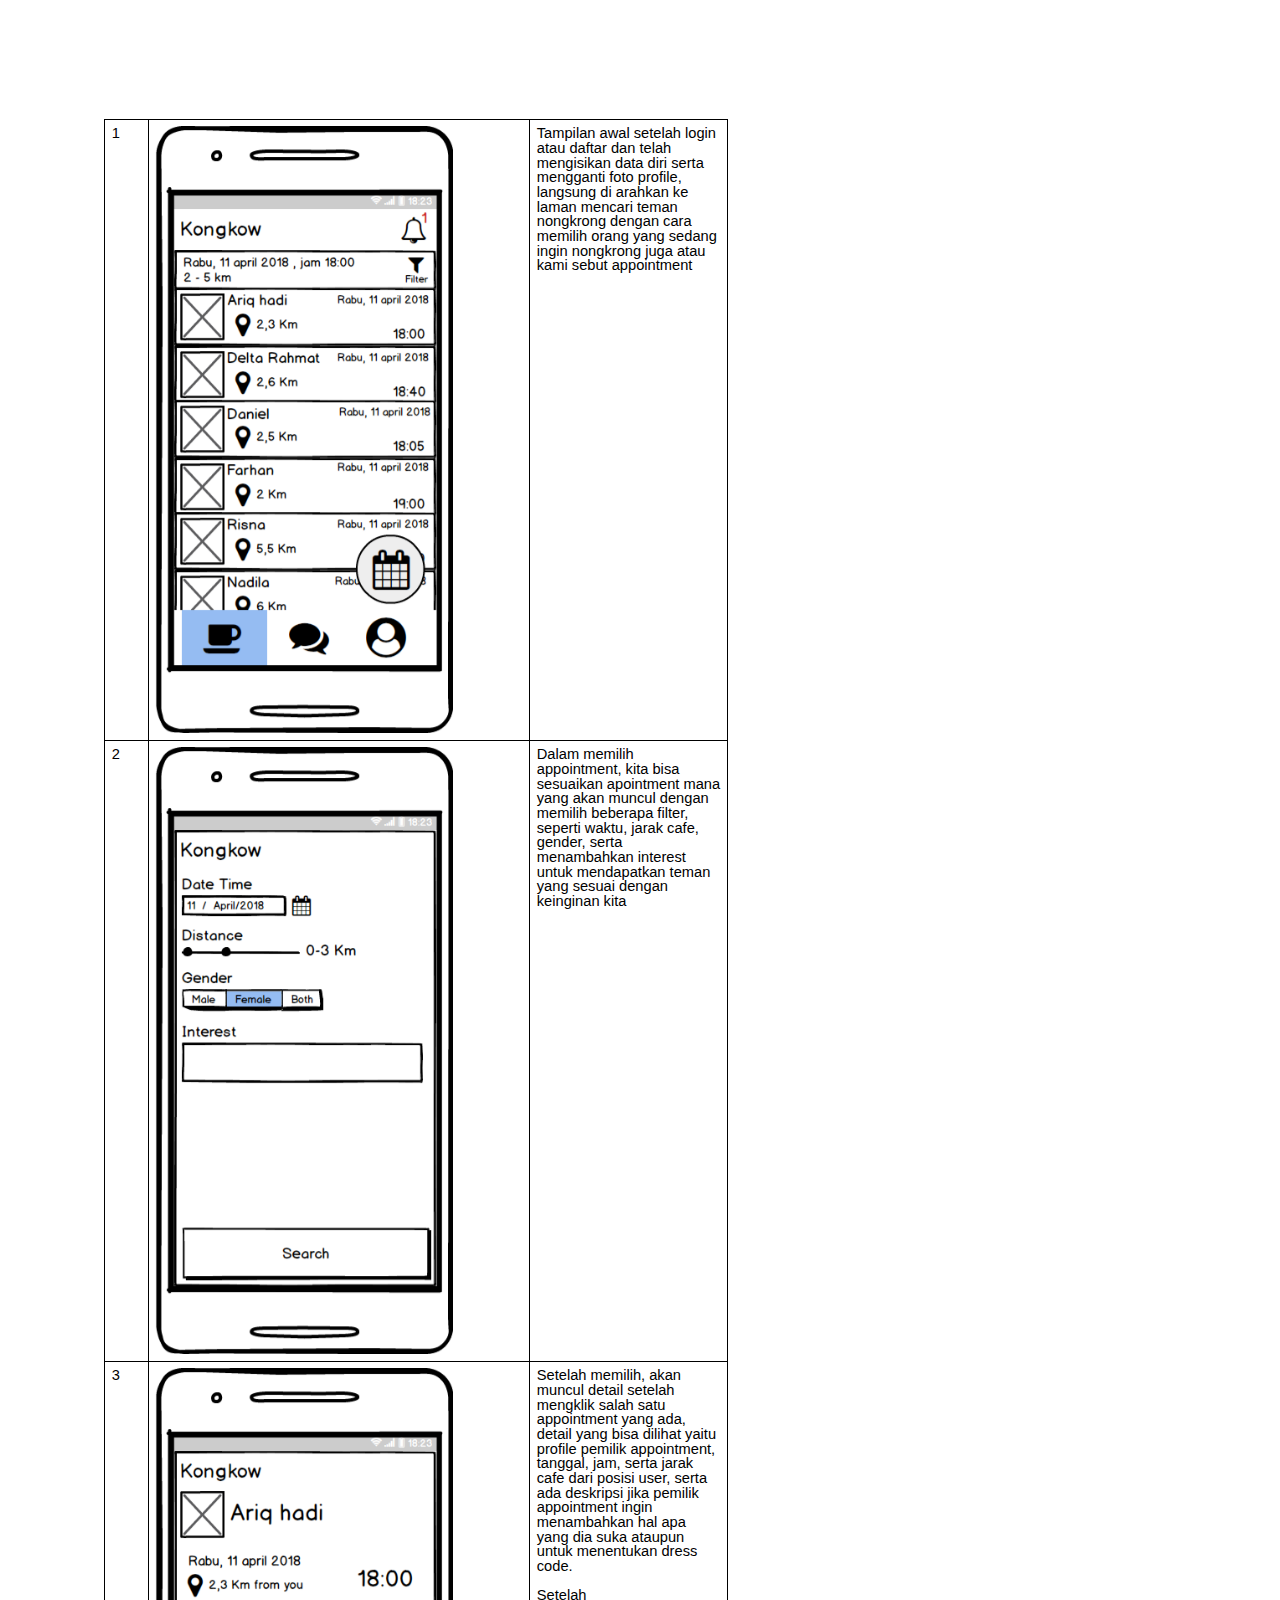
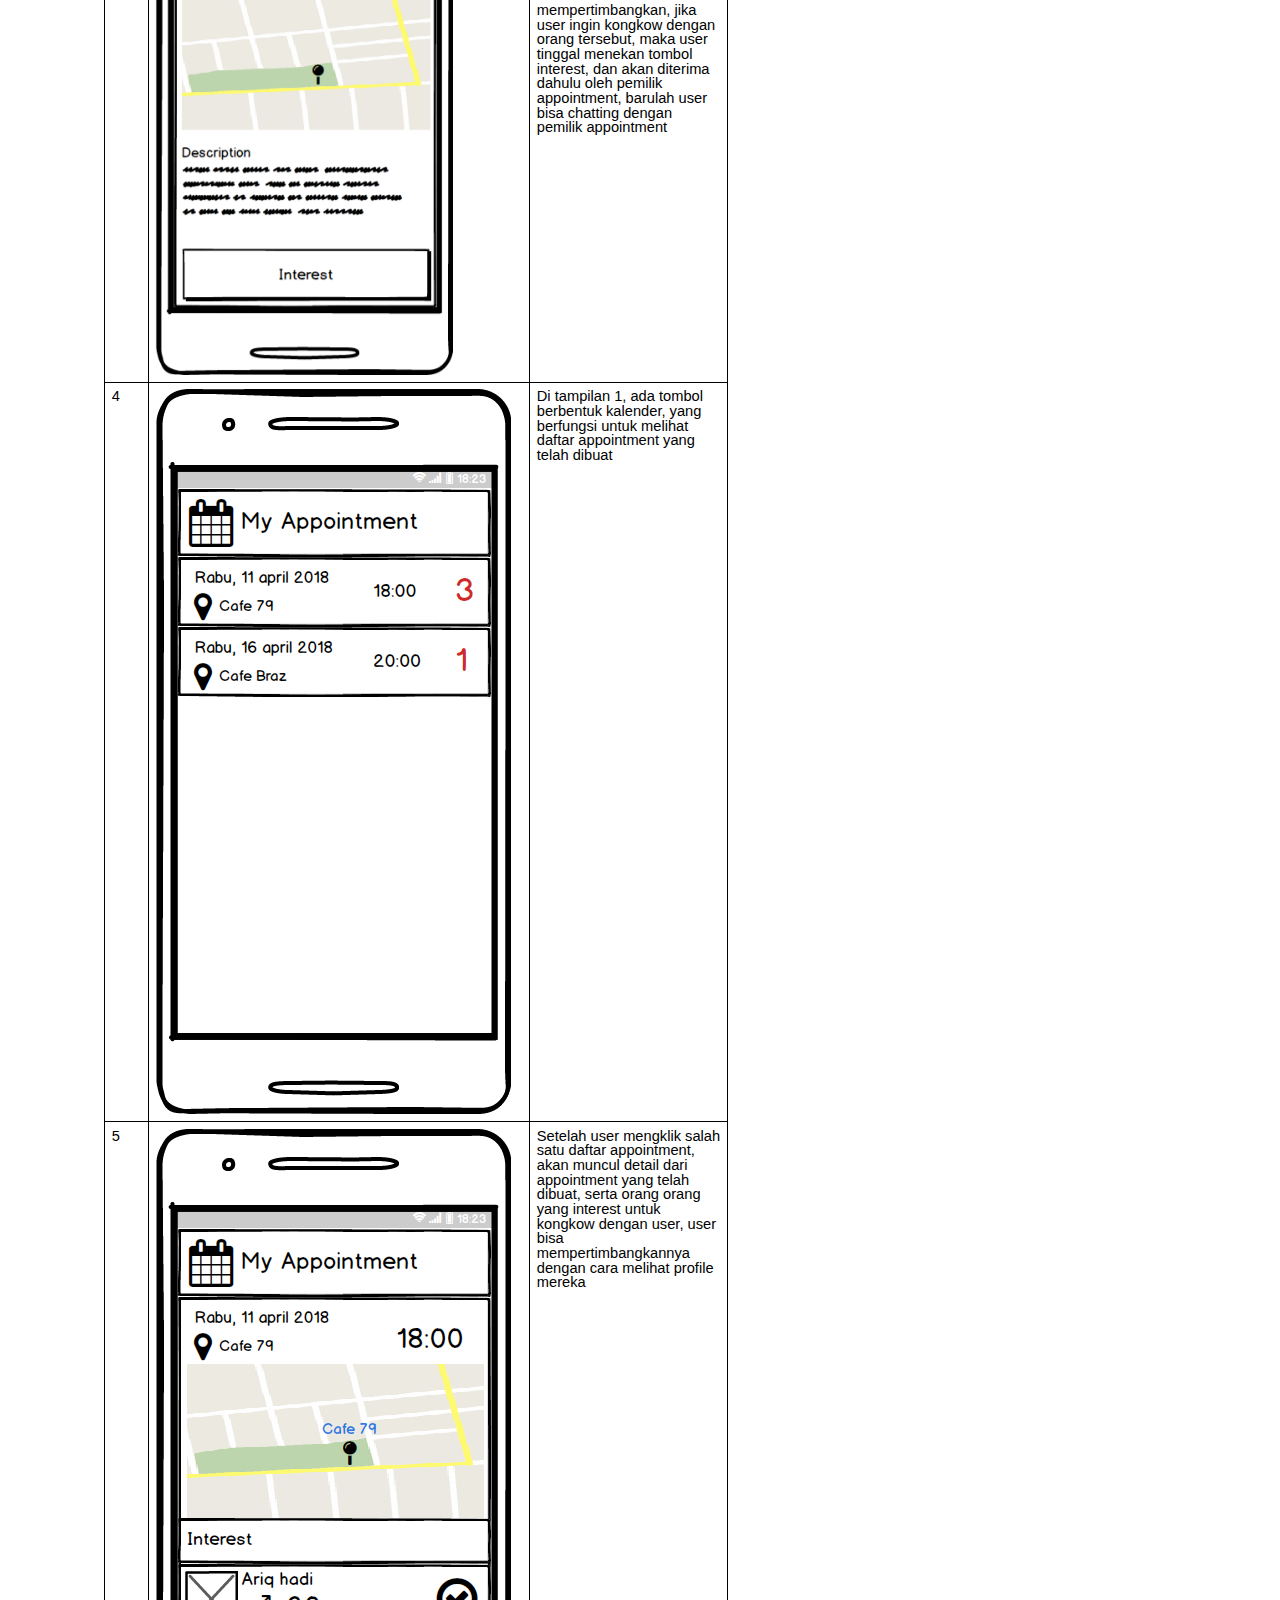
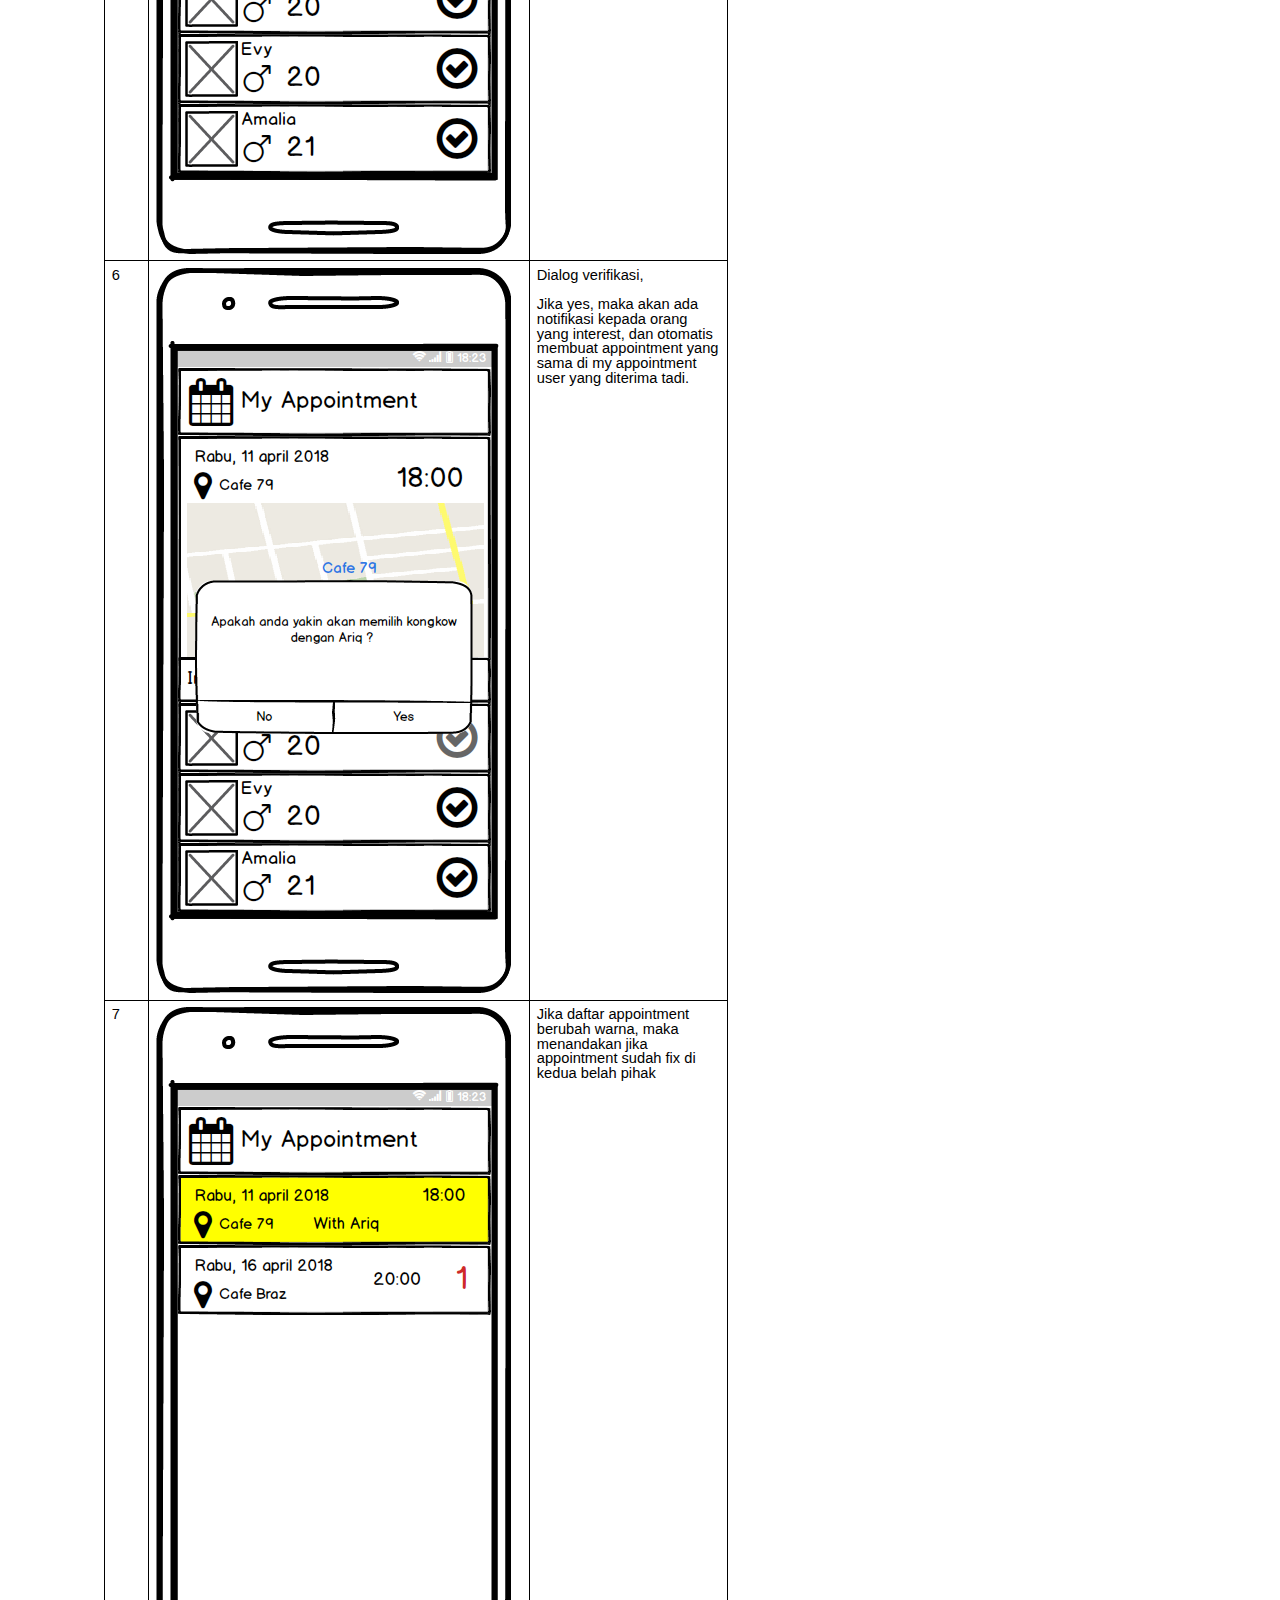
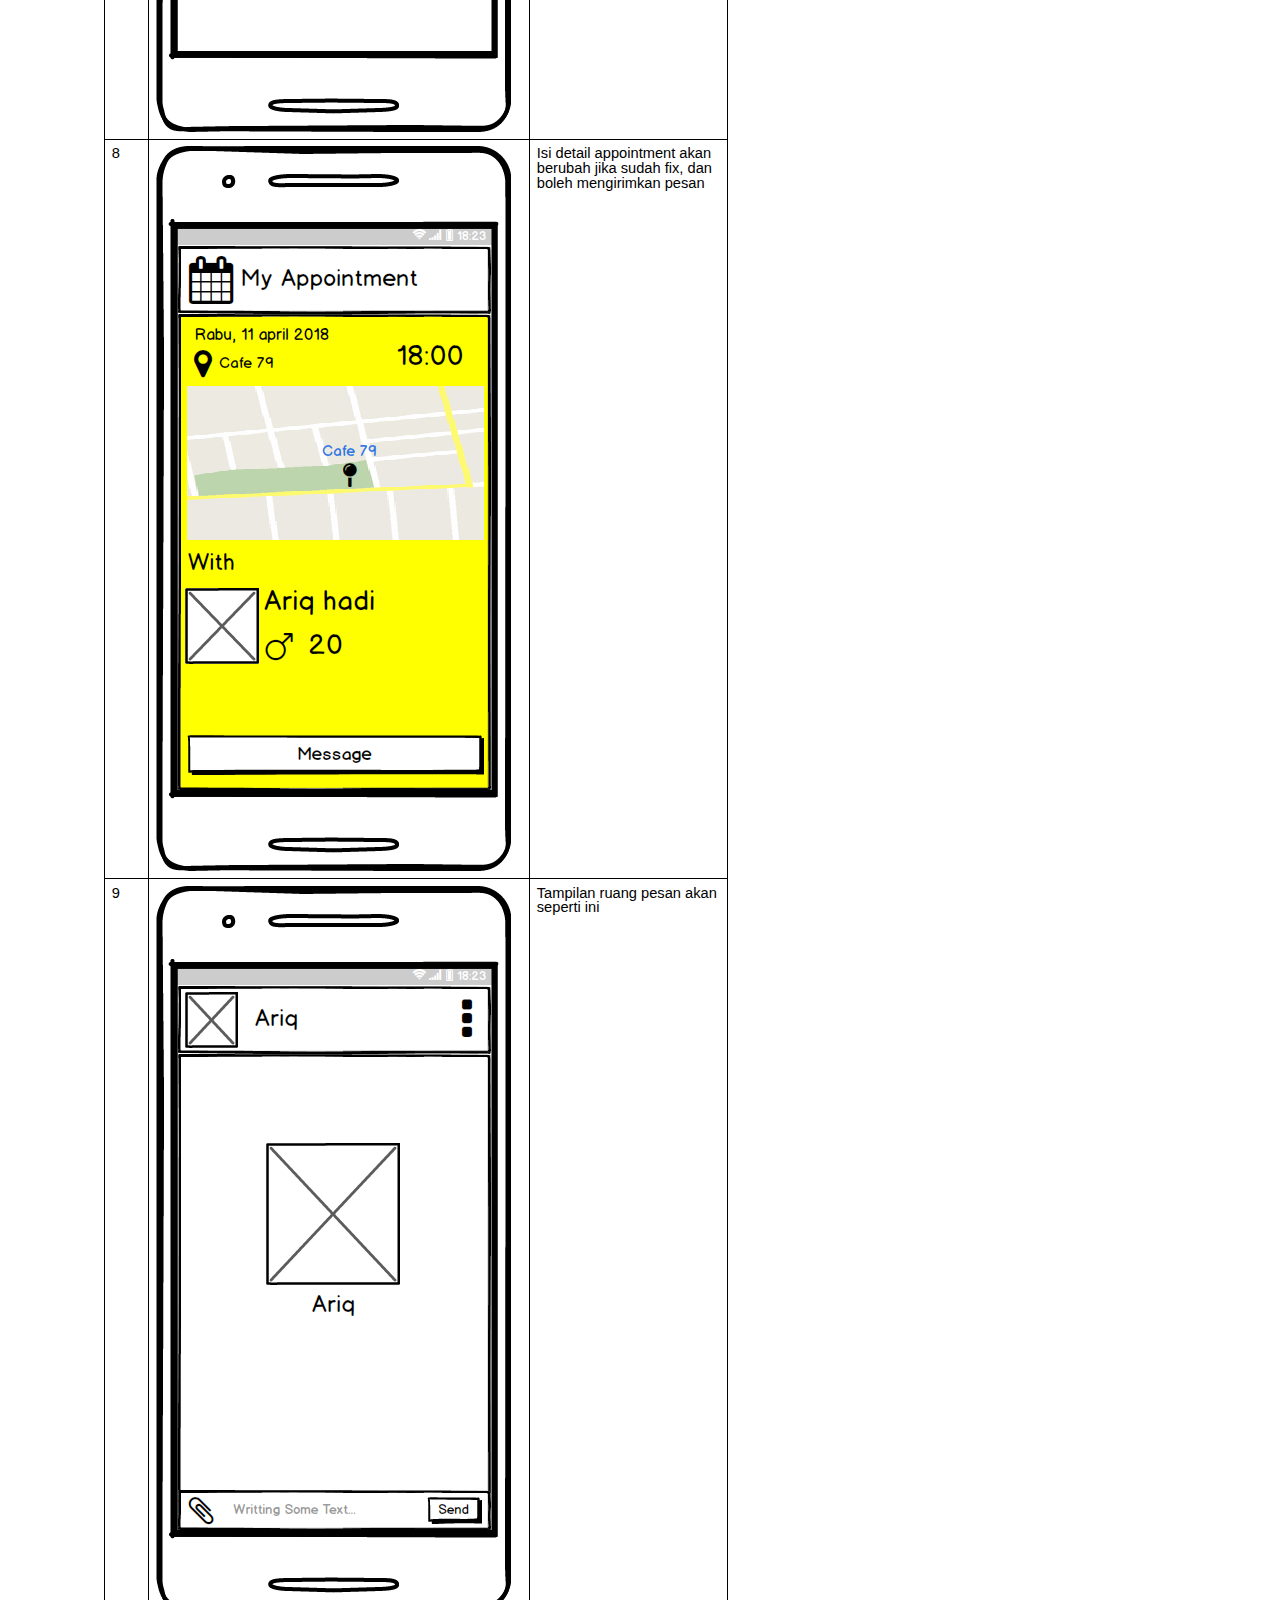
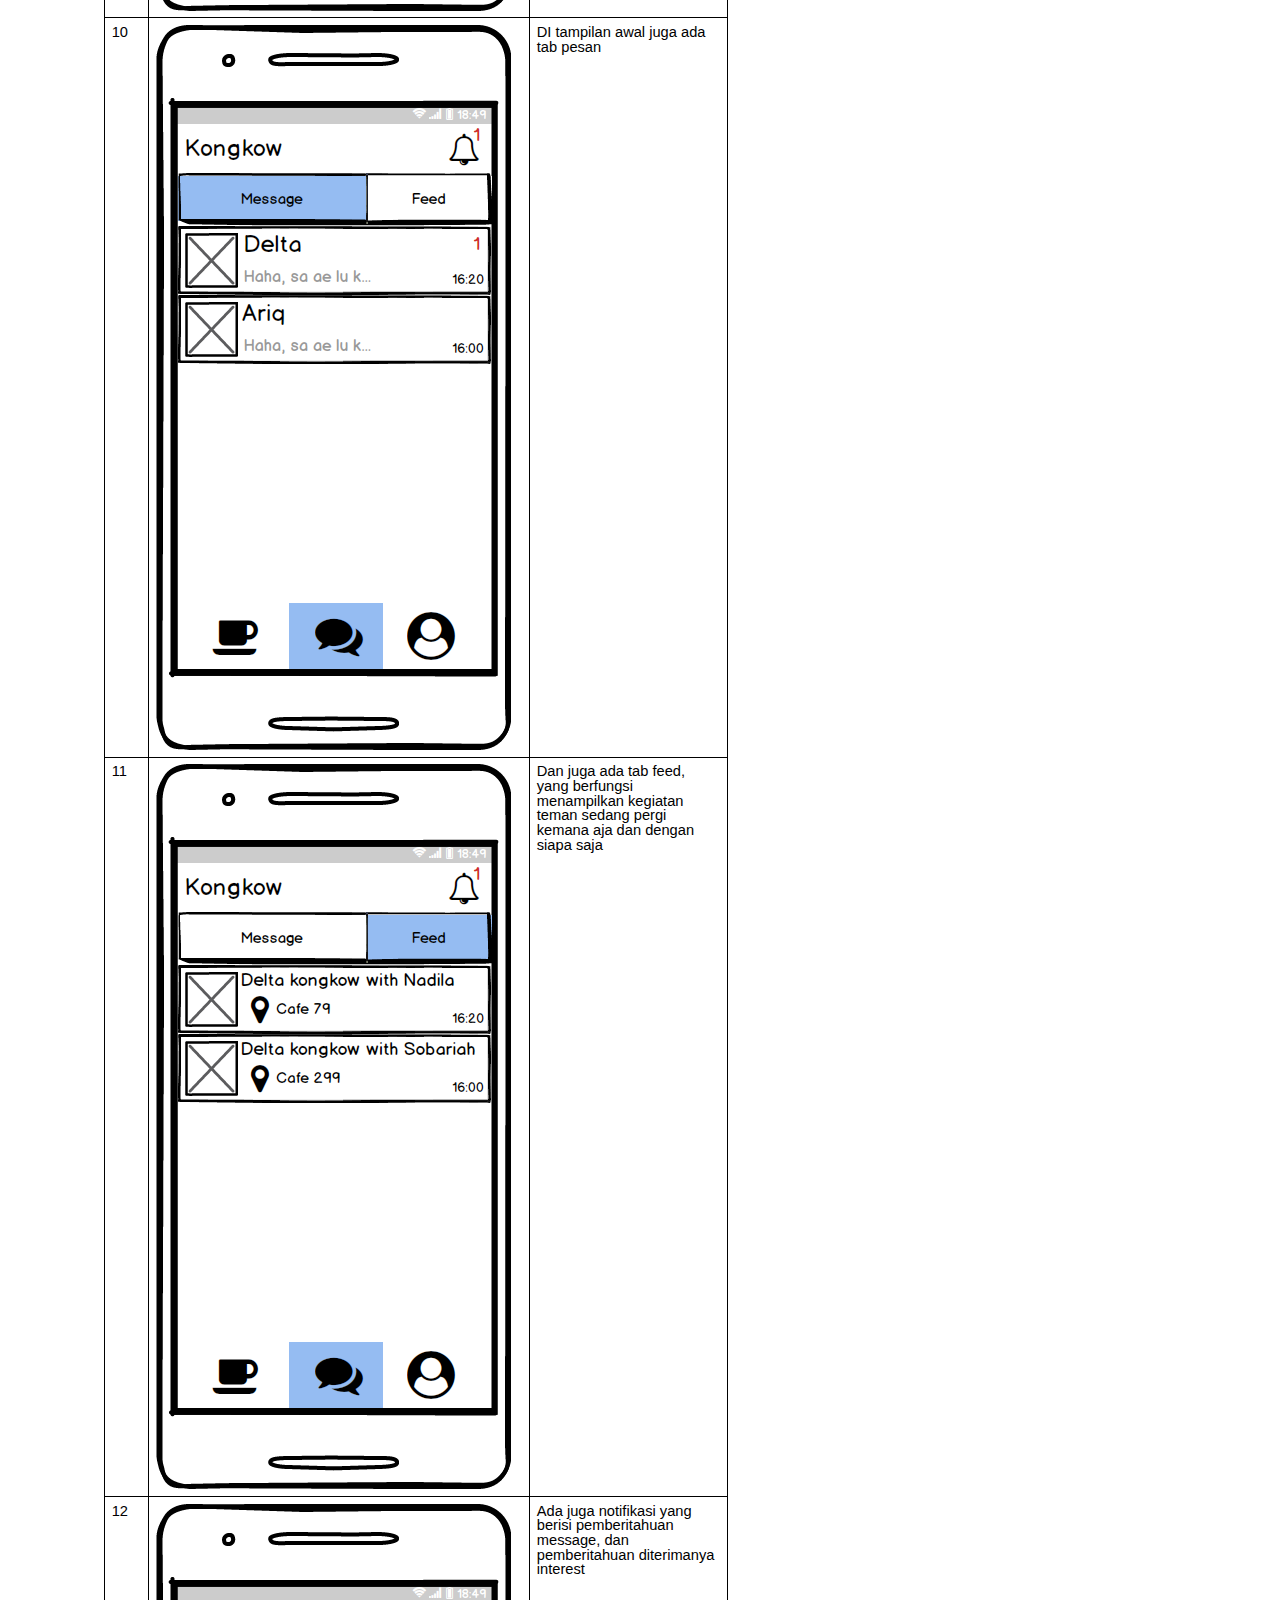
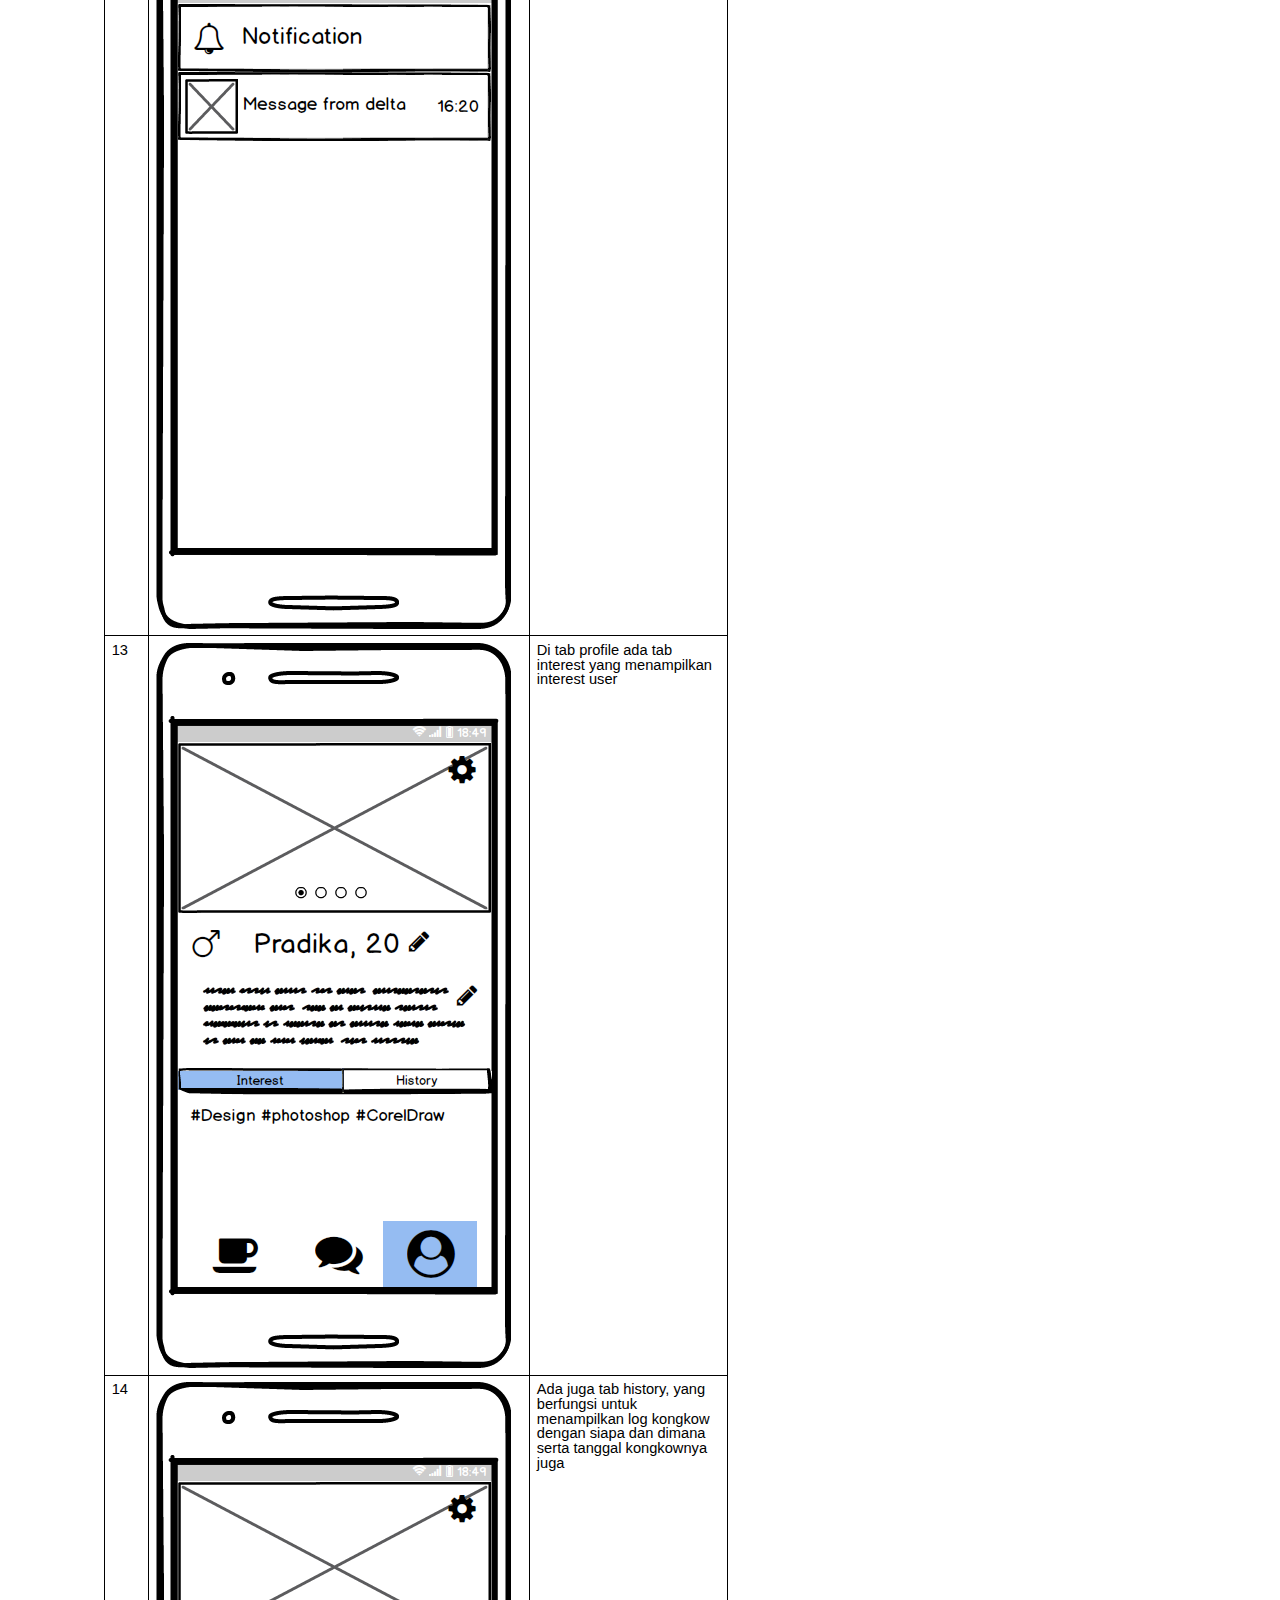
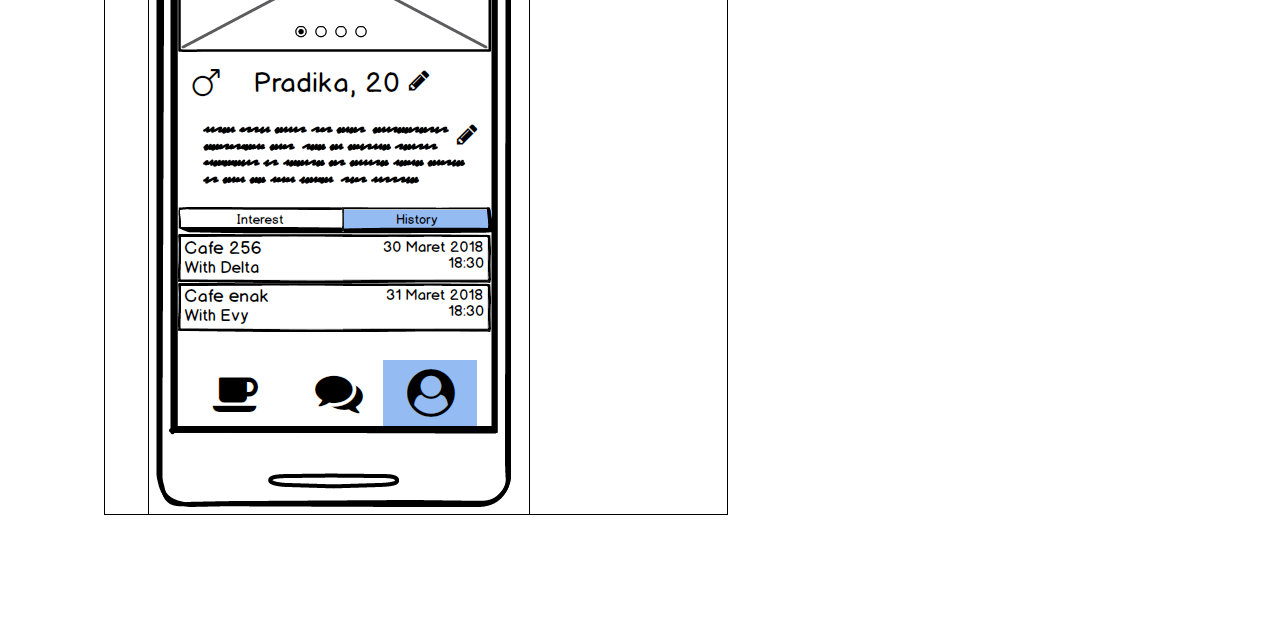
<file: page/UILH2a.html>
<html><head><meta content="text/html; charset=UTF-8" http-equiv="content-type"><style type="text/css">ol{margin:0;padding:0}table td,table th{padding:0}.c2{border-right-style:solid;padding:5pt 5pt 5pt 5pt;border-bottom-color:#000000;border-top-width:1pt;border-right-width:1pt;border-left-color:#000000;vertical-align:top;border-right-color:#000000;border-left-width:1pt;border-top-style:solid;border-left-style:solid;border-bottom-width:1pt;width:156pt;border-top-color:#000000;border-bottom-style:solid}.c0{border-right-style:solid;padding:5pt 5pt 5pt 5pt;border-bottom-color:#000000;border-top-width:1pt;border-right-width:1pt;border-left-color:#000000;vertical-align:top;border-right-color:#000000;border-left-width:1pt;border-top-style:solid;border-left-style:solid;border-bottom-width:1pt;width:30pt;border-top-color:#000000;border-bottom-style:solid}.c6{border-right-style:solid;padding:5pt 5pt 5pt 5pt;border-bottom-color:#000000;border-top-width:1pt;border-right-width:1pt;border-left-color:#000000;vertical-align:top;border-right-color:#000000;border-left-width:1pt;border-top-style:solid;border-left-style:solid;border-bottom-width:1pt;width:282pt;border-top-color:#000000;border-bottom-style:solid}.c1{color:#000000;font-weight:400;text-decoration:none;vertical-align:baseline;font-size:11pt;font-family:"Arial";font-style:normal}.c8{padding-top:0pt;padding-bottom:0pt;line-height:1.15;orphans:2;widows:2;text-align:left}.c7{border-spacing:0;border-collapse:collapse;margin-right:auto}.c3{padding-top:0pt;padding-bottom:0pt;line-height:1.0;text-align:left}.c9{background-color:#ffffff;max-width:468pt;padding:72pt 72pt 72pt 72pt}.c5{height:11pt}.c4{height:0pt}.title{padding-top:0pt;color:#000000;font-size:26pt;padding-bottom:3pt;font-family:"Arial";line-height:1.15;page-break-after:avoid;orphans:2;widows:2;text-align:left}.subtitle{padding-top:0pt;color:#666666;font-size:15pt;padding-bottom:16pt;font-family:"Arial";line-height:1.15;page-break-after:avoid;orphans:2;widows:2;text-align:left}li{color:#000000;font-size:11pt;font-family:"Arial"}p{margin:0;color:#000000;font-size:11pt;font-family:"Arial"}h1{padding-top:20pt;color:#000000;font-size:20pt;padding-bottom:6pt;font-family:"Arial";line-height:1.15;page-break-after:avoid;orphans:2;widows:2;text-align:left}h2{padding-top:18pt;color:#000000;font-size:16pt;padding-bottom:6pt;font-family:"Arial";line-height:1.15;page-break-after:avoid;orphans:2;widows:2;text-align:left}h3{padding-top:16pt;color:#434343;font-size:14pt;padding-bottom:4pt;font-family:"Arial";line-height:1.15;page-break-after:avoid;orphans:2;widows:2;text-align:left}h4{padding-top:14pt;color:#666666;font-size:12pt;padding-bottom:4pt;font-family:"Arial";line-height:1.15;page-break-after:avoid;orphans:2;widows:2;text-align:left}h5{padding-top:12pt;color:#666666;font-size:11pt;padding-bottom:4pt;font-family:"Arial";line-height:1.15;page-break-after:avoid;orphans:2;widows:2;text-align:left}h6{padding-top:12pt;color:#666666;font-size:11pt;padding-bottom:4pt;font-family:"Arial";line-height:1.15;page-break-after:avoid;font-style:italic;orphans:2;widows:2;text-align:left}</style></head><body class="c9"><p class="c5 c8"><span class="c1"></span></p><a id="t.59b6b1ff3786ea823f8700433c6c836dfb85d2b6"></a><a id="t.0"></a><table class="c7"><tbody><tr class="c4"><td class="c0" colspan="1" rowspan="1"><p class="c3"><span class="c1">1</span></p></td><td class="c6" colspan="1" rowspan="1"><p class="c3"><span style="overflow: hidden; display: inline-block; margin: 0.00px 0.00px; border: 0.00px solid #000000; transform: rotate(0.00rad) translateZ(0px); -webkit-transform: rotate(0.00rad) translateZ(0px); width: 298.00px; height: 606.67px;"><img alt="" src="images/image12.png" style="width: 298.00px; height: 606.67px; margin-left: 0.00px; margin-top: 0.00px; transform: rotate(0.00rad) translateZ(0px); -webkit-transform: rotate(0.00rad) translateZ(0px);" title=""></span></p></td><td class="c2" colspan="1" rowspan="1"><p class="c3"><span class="c1">Tampilan awal setelah login atau daftar dan telah mengisikan data diri serta mengganti foto profile, langsung di arahkan ke laman mencari teman nongkrong dengan cara memilih orang yang sedang ingin nongkrong juga atau kami sebut appointment</span></p></td></tr><tr class="c4"><td class="c0" colspan="1" rowspan="1"><p class="c3"><span class="c1">2</span></p></td><td class="c6" colspan="1" rowspan="1"><p class="c3"><span style="overflow: hidden; display: inline-block; margin: 0.00px 0.00px; border: 0.00px solid #000000; transform: rotate(0.00rad) translateZ(0px); -webkit-transform: rotate(0.00rad) translateZ(0px); width: 298.00px; height: 606.67px;"><img alt="" src="images/image10.png" style="width: 298.00px; height: 606.67px; margin-left: 0.00px; margin-top: 0.00px; transform: rotate(0.00rad) translateZ(0px); -webkit-transform: rotate(0.00rad) translateZ(0px);" title=""></span></p></td><td class="c2" colspan="1" rowspan="1"><p class="c3"><span class="c1">Dalam memilih appointment, kita bisa sesuaikan apointment mana yang akan muncul dengan memilih beberapa filter, seperti waktu, jarak cafe, gender, serta menambahkan interest untuk mendapatkan teman yang sesuai dengan keinginan kita</span></p></td></tr><tr class="c4"><td class="c0" colspan="1" rowspan="1"><p class="c3"><span class="c1">3</span></p></td><td class="c6" colspan="1" rowspan="1"><p class="c3"><span style="overflow: hidden; display: inline-block; margin: 0.00px 0.00px; border: 0.00px solid #000000; transform: rotate(0.00rad) translateZ(0px); -webkit-transform: rotate(0.00rad) translateZ(0px); width: 298.00px; height: 606.67px;"><img alt="" src="images/image13.png" style="width: 298.00px; height: 606.67px; margin-left: 0.00px; margin-top: 0.00px; transform: rotate(0.00rad) translateZ(0px); -webkit-transform: rotate(0.00rad) translateZ(0px);" title=""></span></p></td><td class="c2" colspan="1" rowspan="1"><p class="c3"><span class="c1">Setelah memilih, akan muncul detail setelah mengklik salah satu appointment yang ada, detail yang bisa dilihat yaitu profile pemilik appointment, tanggal, jam, serta jarak cafe dari posisi user, serta ada deskripsi jika pemilik appointment ingin menambahkan hal apa yang dia suka ataupun untuk menentukan dress code.</span></p><p class="c3 c5"><span class="c1"></span></p><p class="c3"><span class="c1">Setelah mempertimbangkan, jika user ingin kongkow dengan orang tersebut, maka user tinggal menekan tombol interest, dan akan diterima dahulu oleh pemilik appointment, barulah user bisa chatting dengan pemilik appointment</span></p></td></tr><tr class="c4"><td class="c0" colspan="1" rowspan="1"><p class="c3"><span class="c1">4</span></p></td><td class="c6" colspan="1" rowspan="1"><p class="c3"><span style="overflow: hidden; display: inline-block; margin: 0.00px 0.00px; border: 0.00px solid #000000; transform: rotate(0.00rad) translateZ(0px); -webkit-transform: rotate(0.00rad) translateZ(0px); width: 356.00px; height: 725.00px;"><img alt="" src="images/image5.png" style="width: 356.00px; height: 725.00px; margin-left: 0.00px; margin-top: 0.00px; transform: rotate(0.00rad) translateZ(0px); -webkit-transform: rotate(0.00rad) translateZ(0px);" title=""></span></p></td><td class="c2" colspan="1" rowspan="1"><p class="c3"><span class="c1">Di tampilan 1, ada tombol berbentuk kalender, yang berfungsi untuk melihat daftar appointment yang telah dibuat</span></p></td></tr><tr class="c4"><td class="c0" colspan="1" rowspan="1"><p class="c3"><span class="c1">5</span></p></td><td class="c6" colspan="1" rowspan="1"><p class="c3"><span style="overflow: hidden; display: inline-block; margin: 0.00px 0.00px; border: 0.00px solid #000000; transform: rotate(0.00rad) translateZ(0px); -webkit-transform: rotate(0.00rad) translateZ(0px); width: 356.00px; height: 725.00px;"><img alt="" src="images/image1.png" style="width: 356.00px; height: 725.00px; margin-left: 0.00px; margin-top: 0.00px; transform: rotate(0.00rad) translateZ(0px); -webkit-transform: rotate(0.00rad) translateZ(0px);" title=""></span></p></td><td class="c2" colspan="1" rowspan="1"><p class="c3"><span class="c1">Setelah user mengklik salah satu daftar appointment, akan muncul detail dari appointment yang telah dibuat, serta orang orang yang interest untuk kongkow dengan user, user bisa mempertimbangkannya dengan cara melihat profile mereka</span></p><p class="c3 c5"><span class="c1"></span></p><p class="c3 c5"><span class="c1"></span></p></td></tr><tr class="c4"><td class="c0" colspan="1" rowspan="1"><p class="c3"><span class="c1">6</span></p></td><td class="c6" colspan="1" rowspan="1"><p class="c3"><span style="overflow: hidden; display: inline-block; margin: 0.00px 0.00px; border: 0.00px solid #000000; transform: rotate(0.00rad) translateZ(0px); -webkit-transform: rotate(0.00rad) translateZ(0px); width: 356.00px; height: 725.00px;"><img alt="" src="images/image3.png" style="width: 356.00px; height: 725.00px; margin-left: 0.00px; margin-top: 0.00px; transform: rotate(0.00rad) translateZ(0px); -webkit-transform: rotate(0.00rad) translateZ(0px);" title=""></span></p></td><td class="c2" colspan="1" rowspan="1"><p class="c3"><span class="c1">Dialog verifikasi,</span></p><p class="c3 c5"><span class="c1"></span></p><p class="c3"><span class="c1">Jika yes, maka akan ada notifikasi kepada orang yang interest, dan otomatis membuat appointment yang sama di my appointment user yang diterima tadi.</span></p><p class="c3 c5"><span class="c1"></span></p></td></tr><tr class="c4"><td class="c0" colspan="1" rowspan="1"><p class="c3"><span class="c1">7</span></p></td><td class="c6" colspan="1" rowspan="1"><p class="c3"><span style="overflow: hidden; display: inline-block; margin: 0.00px 0.00px; border: 0.00px solid #000000; transform: rotate(0.00rad) translateZ(0px); -webkit-transform: rotate(0.00rad) translateZ(0px); width: 356.00px; height: 725.00px;"><img alt="" src="images/image9.png" style="width: 356.00px; height: 725.00px; margin-left: 0.00px; margin-top: 0.00px; transform: rotate(0.00rad) translateZ(0px); -webkit-transform: rotate(0.00rad) translateZ(0px);" title=""></span></p></td><td class="c2" colspan="1" rowspan="1"><p class="c3"><span class="c1">Jika daftar appointment berubah warna, maka menandakan jika appointment sudah fix di kedua belah pihak</span></p></td></tr><tr class="c4"><td class="c0" colspan="1" rowspan="1"><p class="c3"><span class="c1">8</span></p></td><td class="c6" colspan="1" rowspan="1"><p class="c3"><span style="overflow: hidden; display: inline-block; margin: 0.00px 0.00px; border: 0.00px solid #000000; transform: rotate(0.00rad) translateZ(0px); -webkit-transform: rotate(0.00rad) translateZ(0px); width: 356.00px; height: 725.00px;"><img alt="" src="images/image4.png" style="width: 356.00px; height: 725.00px; margin-left: 0.00px; margin-top: 0.00px; transform: rotate(0.00rad) translateZ(0px); -webkit-transform: rotate(0.00rad) translateZ(0px);" title=""></span></p></td><td class="c2" colspan="1" rowspan="1"><p class="c3"><span class="c1">Isi detail appointment akan berubah jika sudah fix, dan boleh mengirimkan pesan</span></p></td></tr><tr class="c4"><td class="c0" colspan="1" rowspan="1"><p class="c3"><span class="c1">9</span></p></td><td class="c6" colspan="1" rowspan="1"><p class="c3"><span style="overflow: hidden; display: inline-block; margin: 0.00px 0.00px; border: 0.00px solid #000000; transform: rotate(0.00rad) translateZ(0px); -webkit-transform: rotate(0.00rad) translateZ(0px); width: 356.00px; height: 725.00px;"><img alt="" src="images/image2.png" style="width: 356.00px; height: 725.00px; margin-left: 0.00px; margin-top: 0.00px; transform: rotate(0.00rad) translateZ(0px); -webkit-transform: rotate(0.00rad) translateZ(0px);" title=""></span></p></td><td class="c2" colspan="1" rowspan="1"><p class="c3"><span class="c1">Tampilan ruang pesan akan seperti ini</span></p></td></tr><tr class="c4"><td class="c0" colspan="1" rowspan="1"><p class="c3"><span class="c1">10</span></p></td><td class="c6" colspan="1" rowspan="1"><p class="c3"><span style="overflow: hidden; display: inline-block; margin: 0.00px 0.00px; border: 0.00px solid #000000; transform: rotate(0.00rad) translateZ(0px); -webkit-transform: rotate(0.00rad) translateZ(0px); width: 356.00px; height: 725.00px;"><img alt="" src="images/image6.png" style="width: 356.00px; height: 725.00px; margin-left: 0.00px; margin-top: 0.00px; transform: rotate(0.00rad) translateZ(0px); -webkit-transform: rotate(0.00rad) translateZ(0px);" title=""></span></p></td><td class="c2" colspan="1" rowspan="1"><p class="c3"><span class="c1">DI tampilan awal juga ada tab pesan</span></p></td></tr><tr class="c4"><td class="c0" colspan="1" rowspan="1"><p class="c3"><span class="c1">11</span></p></td><td class="c6" colspan="1" rowspan="1"><p class="c3"><span style="overflow: hidden; display: inline-block; margin: 0.00px 0.00px; border: 0.00px solid #000000; transform: rotate(0.00rad) translateZ(0px); -webkit-transform: rotate(0.00rad) translateZ(0px); width: 356.00px; height: 725.00px;"><img alt="" src="images/image14.png" style="width: 356.00px; height: 725.00px; margin-left: 0.00px; margin-top: 0.00px; transform: rotate(0.00rad) translateZ(0px); -webkit-transform: rotate(0.00rad) translateZ(0px);" title=""></span></p></td><td class="c2" colspan="1" rowspan="1"><p class="c3"><span class="c1">Dan juga ada tab feed, yang berfungsi menampilkan kegiatan teman sedang pergi kemana aja dan dengan siapa saja</span></p></td></tr><tr class="c4"><td class="c0" colspan="1" rowspan="1"><p class="c3"><span class="c1">12</span></p></td><td class="c6" colspan="1" rowspan="1"><p class="c3"><span style="overflow: hidden; display: inline-block; margin: 0.00px 0.00px; border: 0.00px solid #000000; transform: rotate(0.00rad) translateZ(0px); -webkit-transform: rotate(0.00rad) translateZ(0px); width: 356.00px; height: 725.00px;"><img alt="" src="images/image11.png" style="width: 356.00px; height: 725.00px; margin-left: 0.00px; margin-top: 0.00px; transform: rotate(0.00rad) translateZ(0px); -webkit-transform: rotate(0.00rad) translateZ(0px);" title=""></span></p></td><td class="c2" colspan="1" rowspan="1"><p class="c3"><span class="c1">Ada juga notifikasi yang berisi pemberitahuan message, dan pemberitahuan diterimanya interest</span></p></td></tr><tr class="c4"><td class="c0" colspan="1" rowspan="1"><p class="c3"><span class="c1">13</span></p></td><td class="c6" colspan="1" rowspan="1"><p class="c3"><span style="overflow: hidden; display: inline-block; margin: 0.00px 0.00px; border: 0.00px solid #000000; transform: rotate(0.00rad) translateZ(0px); -webkit-transform: rotate(0.00rad) translateZ(0px); width: 356.00px; height: 725.00px;"><img alt="" src="images/image7.png" style="width: 356.00px; height: 725.00px; margin-left: 0.00px; margin-top: 0.00px; transform: rotate(0.00rad) translateZ(0px); -webkit-transform: rotate(0.00rad) translateZ(0px);" title=""></span></p></td><td class="c2" colspan="1" rowspan="1"><p class="c3"><span class="c1">Di tab profile ada tab interest yang menampilkan interest user </span></p></td></tr><tr class="c4"><td class="c0" colspan="1" rowspan="1"><p class="c3"><span class="c1">14</span></p></td><td class="c6" colspan="1" rowspan="1"><p class="c3"><span style="overflow: hidden; display: inline-block; margin: 0.00px 0.00px; border: 0.00px solid #000000; transform: rotate(0.00rad) translateZ(0px); -webkit-transform: rotate(0.00rad) translateZ(0px); width: 356.00px; height: 725.00px;"><img alt="" src="images/image8.png" style="width: 356.00px; height: 725.00px; margin-left: 0.00px; margin-top: 0.00px; transform: rotate(0.00rad) translateZ(0px); -webkit-transform: rotate(0.00rad) translateZ(0px);" title=""></span></p></td><td class="c2" colspan="1" rowspan="1"><p class="c3"><span class="c1">Ada juga tab history, yang berfungsi untuk menampilkan log kongkow dengan siapa dan dimana serta tanggal kongkownya juga</span></p></td></tr></tbody></table><p class="c8 c5"><span class="c1"></span></p></body></html>
</file>
<file: css/agency.min.css>
body{overflow-x:hidden;font-family:'Roboto Slab','Helvetica Neue',Helvetica,Arial,sans-serif}p{line-height:1.75}a{color:#fed136}a:hover{color:#fec503}.text-primary{color:#fed136!important}h1,h2,h3,h4,h5,h6{font-weight:700;font-family:Montserrat,'Helvetica Neue',Helvetica,Arial,sans-serif}section{padding:100px 0}section h2.section-heading{font-size:40px;margin-top:0;margin-bottom:15px}section h3.section-subheading{font-size:16px;font-weight:400;font-style:italic;margin-bottom:75px;text-transform:none;font-family:'Droid Serif','Helvetica Neue',Helvetica,Arial,sans-serif}@media (min-width:768px){section{padding:150px 0}}.btn{font-family:Montserrat,'Helvetica Neue',Helvetica,Arial,sans-serif;font-weight:700}.btn-xl{font-size:18px;padding:20px 40px}.btn-primary{background-color:#fed136;border-color:#fed136}.btn-primary:active,.btn-primary:focus,.btn-primary:hover{background-color:#fec810!important;border-color:#fec810!important;color:#fff}.btn-primary:active,.btn-primary:focus{box-shadow:0 0 0 .2rem rgba(254,209,55,.5)!important}::-moz-selection{background:#fed136;text-shadow:none}::selection{background:#fed136;text-shadow:none}img::selection{background:0 0}img::-moz-selection{background:0 0}#mainNav{background-color:#212529}#mainNav .navbar-toggler{font-size:12px;right:0;padding:13px;text-transform:uppercase;color:#fff;border:0;background-color:#fed136;font-family:Montserrat,'Helvetica Neue',Helvetica,Arial,sans-serif}#mainNav .navbar-brand{color:#fed136;font-family:'Kaushan Script','Helvetica Neue',Helvetica,Arial,cursive}#mainNav .navbar-brand.active,#mainNav .navbar-brand:active,#mainNav .navbar-brand:focus,#mainNav .navbar-brand:hover{color:#fec503}#mainNav .navbar-nav .nav-item .nav-link{font-size:90%;font-weight:400;padding:.75em 0;letter-spacing:1px;color:#fff;font-family:Montserrat,'Helvetica Neue',Helvetica,Arial,sans-serif}#mainNav .navbar-nav .nav-item .nav-link.active,#mainNav .navbar-nav .nav-item .nav-link:hover{color:#fed136}@media (min-width:992px){#mainNav{padding-top:25px;padding-bottom:25px;-webkit-transition:padding-top .3s,padding-bottom .3s;-moz-transition:padding-top .3s,padding-bottom .3s;transition:padding-top .3s,padding-bottom .3s;border:none;background-color:transparent}#mainNav .navbar-brand{font-size:1.75em;-webkit-transition:all .3s;-moz-transition:all .3s;transition:all .3s}#mainNav .navbar-nav .nav-item .nav-link{padding:1.1em 1em!important}#mainNav.navbar-shrink{padding-top:0;padding-bottom:0;background-color:#212529}#mainNav.navbar-shrink .navbar-brand{font-size:1.25em;padding:12px 0}}header.masthead{text-align:center;color:#fff;background-image:url(../img/header-bg.jpg);background-repeat:no-repeat;background-attachment:scroll;background-position:center center;-webkit-background-size:cover;-moz-background-size:cover;-o-background-size:cover;background-size:cover}header.masthead .intro-text{padding-top:150px;padding-bottom:100px}header.masthead .intro-text .intro-lead-in{font-size:22px;font-style:italic;line-height:22px;margin-bottom:25px;font-family:'Droid Serif','Helvetica Neue',Helvetica,Arial,sans-serif}header.masthead .intro-text .intro-heading{font-size:50px;font-weight:700;line-height:50px;margin-bottom:25px;font-family:Montserrat,'Helvetica Neue',Helvetica,Arial,sans-serif}@media (min-width:768px){header.masthead .intro-text{padding-top:300px;padding-bottom:200px}header.masthead .intro-text .intro-lead-in{font-size:40px;font-style:italic;line-height:40px;margin-bottom:25px;font-family:'Droid Serif','Helvetica Neue',Helvetica,Arial,sans-serif}header.masthead .intro-text .intro-heading{font-size:75px;font-weight:700;line-height:75px;margin-bottom:50px;font-family:Montserrat,'Helvetica Neue',Helvetica,Arial,sans-serif}}.service-heading{margin:15px 0;text-transform:none}#portfolio .portfolio-item{right:0;margin:0 0 15px}#portfolio .portfolio-item .portfolio-link{position:relative;display:block;max-width:400px;margin:0 auto;cursor:pointer}#portfolio .portfolio-item .portfolio-link .portfolio-hover{position:absolute;width:100%;height:100%;-webkit-transition:all ease .5s;-moz-transition:all ease .5s;transition:all ease .5s;opacity:0;background:rgba(254,209,54,.9)}#portfolio .portfolio-item .portfolio-link .portfolio-hover:hover{opacity:1}#portfolio .portfolio-item .portfolio-link .portfolio-hover .portfolio-hover-content{font-size:20px;position:absolute;top:50%;width:100%;height:20px;margin-top:-12px;text-align:center;color:#fff}#portfolio .portfolio-item .portfolio-link .portfolio-hover .portfolio-hover-content i{margin-top:-12px}#portfolio .portfolio-item .portfolio-link .portfolio-hover .portfolio-hover-content h3,#portfolio .portfolio-item .portfolio-link .portfolio-hover .portfolio-hover-content h4{margin:0}#portfolio .portfolio-item .portfolio-caption{max-width:400px;margin:0 auto;padding:25px;text-align:center;background-color:#fff}#portfolio .portfolio-item .portfolio-caption h4{margin:0;text-transform:none}#portfolio .portfolio-item .portfolio-caption p{font-size:16px;font-style:italic;margin:0;font-family:'Droid Serif','Helvetica Neue',Helvetica,Arial,sans-serif}#portfolio *{z-index:2}@media (min-width:767px){#portfolio .portfolio-item{margin:0 0 30px}}.portfolio-modal{padding-right:0!important}.portfolio-modal .modal-dialog{margin:1rem;max-width:100vw}.portfolio-modal .modal-content{padding:100px 0;text-align:center}.portfolio-modal .modal-content h2{font-size:3em;margin-bottom:15px}.portfolio-modal .modal-content p{margin-bottom:30px}.portfolio-modal .modal-content p.item-intro{font-size:16px;font-style:italic;margin:20px 0 30px;font-family:'Droid Serif','Helvetica Neue',Helvetica,Arial,sans-serif}.portfolio-modal .modal-content ul.list-inline{margin-top:0;margin-bottom:30px}.portfolio-modal .modal-content img{margin-bottom:30px}.portfolio-modal .modal-content button{cursor:pointer}.portfolio-modal .close-modal{position:absolute;top:25px;right:25px;width:75px;height:75px;cursor:pointer;background-color:transparent}.portfolio-modal .close-modal:hover{opacity:.3}.portfolio-modal .close-modal .lr{z-index:1051;width:1px;height:75px;margin-left:35px;-webkit-transform:rotate(45deg);-ms-transform:rotate(45deg);transform:rotate(45deg);background-color:#212529}.portfolio-modal .close-modal .lr .rl{z-index:1052;width:1px;height:75px;-webkit-transform:rotate(90deg);-ms-transform:rotate(90deg);transform:rotate(90deg);background-color:#212529}.timeline{position:relative;padding:0;list-style:none}.timeline:before{position:absolute;top:0;bottom:0;left:40px;width:2px;margin-left:-1.5px;content:'';background-color:#e9ecef}.timeline>li{position:relative;min-height:50px;margin-bottom:50px}.timeline>li:after,.timeline>li:before{display:table;content:' '}.timeline>li:after{clear:both}.timeline>li .timeline-panel{position:relative;float:right;width:100%;padding:0 20px 0 100px;text-align:left}.timeline>li .timeline-panel:before{right:auto;left:-15px;border-right-width:15px;border-left-width:0}.timeline>li .timeline-panel:after{right:auto;left:-14px;border-right-width:14px;border-left-width:0}.timeline>li .timeline-image{position:absolute;z-index:100;left:0;width:80px;height:80px;margin-left:0;text-align:center;color:#fff;border:7px solid #e9ecef;border-radius:100%;background-color:#fed136}.timeline>li .timeline-image h4{font-size:10px;line-height:14px;margin-top:12px}.timeline>li.timeline-inverted>.timeline-panel{float:right;padding:0 20px 0 100px;text-align:left}.timeline>li.timeline-inverted>.timeline-panel:before{right:auto;left:-15px;border-right-width:15px;border-left-width:0}.timeline>li.timeline-inverted>.timeline-panel:after{right:auto;left:-14px;border-right-width:14px;border-left-width:0}.timeline>li:last-child{margin-bottom:0}.timeline .timeline-heading h4{margin-top:0;color:inherit}.timeline .timeline-heading h4.subheading{text-transform:none}.timeline .timeline-body>p,.timeline .timeline-body>ul{margin-bottom:0}@media (min-width:768px){.timeline:before{left:50%}.timeline>li{min-height:100px;margin-bottom:100px}.timeline>li .timeline-panel{float:left;width:41%;padding:0 20px 20px 30px;text-align:right}.timeline>li .timeline-image{left:50%;width:100px;height:100px;margin-left:-50px}.timeline>li .timeline-image h4{font-size:13px;line-height:18px;margin-top:16px}.timeline>li.timeline-inverted>.timeline-panel{float:right;padding:0 30px 20px 20px;text-align:left}}@media (min-width:992px){.timeline>li{min-height:150px}.timeline>li .timeline-panel{padding:0 20px 20px}.timeline>li .timeline-image{width:150px;height:150px;margin-left:-75px}.timeline>li .timeline-image h4{font-size:18px;line-height:26px;margin-top:30px}.timeline>li.timeline-inverted>.timeline-panel{padding:0 20px 20px}}@media (min-width:1200px){.timeline>li{min-height:170px}.timeline>li .timeline-panel{padding:0 20px 20px 100px}.timeline>li .timeline-image{width:170px;height:170px;margin-left:-85px}.timeline>li .timeline-image h4{margin-top:40px}.timeline>li.timeline-inverted>.timeline-panel{padding:0 100px 20px 20px}}.team-member{margin-bottom:50px;text-align:center}.team-member img{width:225px;height:225px;border:7px solid #fff}.team-member h4{margin-top:25px;margin-bottom:0;text-transform:none}.team-member p{margin-top:0}section#contact{background-color:#212529;background-image:url(../img/map-image.png);background-repeat:no-repeat;background-position:center}section#contact .section-heading{color:#fff}section#contact .form-group{margin-bottom:25px}section#contact .form-group input,section#contact .form-group textarea{padding:20px}section#contact .form-group input.form-control{height:auto}section#contact .form-group textarea.form-control{height:248px}section#contact .form-control:focus{border-color:#fed136;box-shadow:none}section#contact ::-webkit-input-placeholder{font-weight:700;color:#ced4da;font-family:Montserrat,'Helvetica Neue',Helvetica,Arial,sans-serif}section#contact :-moz-placeholder{font-weight:700;color:#ced4da;font-family:Montserrat,'Helvetica Neue',Helvetica,Arial,sans-serif}section#contact ::-moz-placeholder{font-weight:700;color:#ced4da;font-family:Montserrat,'Helvetica Neue',Helvetica,Arial,sans-serif}section#contact :-ms-input-placeholder{font-weight:700;color:#ced4da;font-family:Montserrat,'Helvetica Neue',Helvetica,Arial,sans-serif}footer{padding:25px 0;text-align:center}footer span.copyright{font-size:90%;line-height:40px;text-transform:none;font-family:Montserrat,'Helvetica Neue',Helvetica,Arial,sans-serif}footer ul.quicklinks{font-size:90%;line-height:40px;margin-bottom:0;text-transform:none;font-family:Montserrat,'Helvetica Neue',Helvetica,Arial,sans-serif}ul.social-buttons{margin-bottom:0}ul.social-buttons li a{font-size:20px;line-height:40px;display:block;width:40px;height:40px;-webkit-transition:all .3s;-moz-transition:all .3s;transition:all .3s;color:#fff;border-radius:100%;outline:0;background-color:#212529}ul.social-buttons li a:active,ul.social-buttons li a:focus,ul.social-buttons li a:hover{background-color:#fed136}#area-kerja .area-kerja-item .area-kerja-link{position:relative;display:block;max-width:400px;margin:0 auto;cursor:pointer} 
#area-kerja .area-kerja-item .area-kerja-link{position:relative;display:block;max-width:400px;margin:0 auto;cursor:pointer}#area-kerja .area-kerja-item .area-kerja-link .area-kerja-hover{position:absolute;width:100%;height:100%;-webkit-transition:all ease .5s;-moz-transition:all ease .5s;transition:all ease .5s;opacity:0;background:rgba(254,209,54,.9)}#area-kerja .area-kerja-item .area-kerja-link .area-kerja-hover:hover{opacity:1}#area-kerja .area-kerja-item .area-kerja-link .area-kerja-hover .area-kerja-hover-content{font-size:20px;position:absolute;top:50%;width:100%;height:20px;margin-top:-12px;text-align:center;color:#fff}#area-kerja .area-kerja-item .area-kerja-link .area-kerja-hover .area-kerja-hover-content i{margin-top:-12px}#area-kerja .area-kerja-item .area-kerja-link .area-kerja-hover .area-kerja-hover-content h3,#area-kerja .area-kerja-item .area-kerja-link .area-kerja-hover .area-kerja-hover-content h4{margin:0}#area-kerja .area-kerja-item .area-kerja-caption{max-width:400px;margin:0 auto;padding:25px;text-align:center;background-color:#fff}#area-kerja .area-kerja-item .area-kerja-caption h4{margin:0;text-transform:none}#area-kerja .area-kerja-item .area-kerja-caption p{font-size:16px;font-style:italic;margin:0;font-family:'Droid Serif','Helvetica Neue',Helvetica,Arial,sans-serif}
</file>
